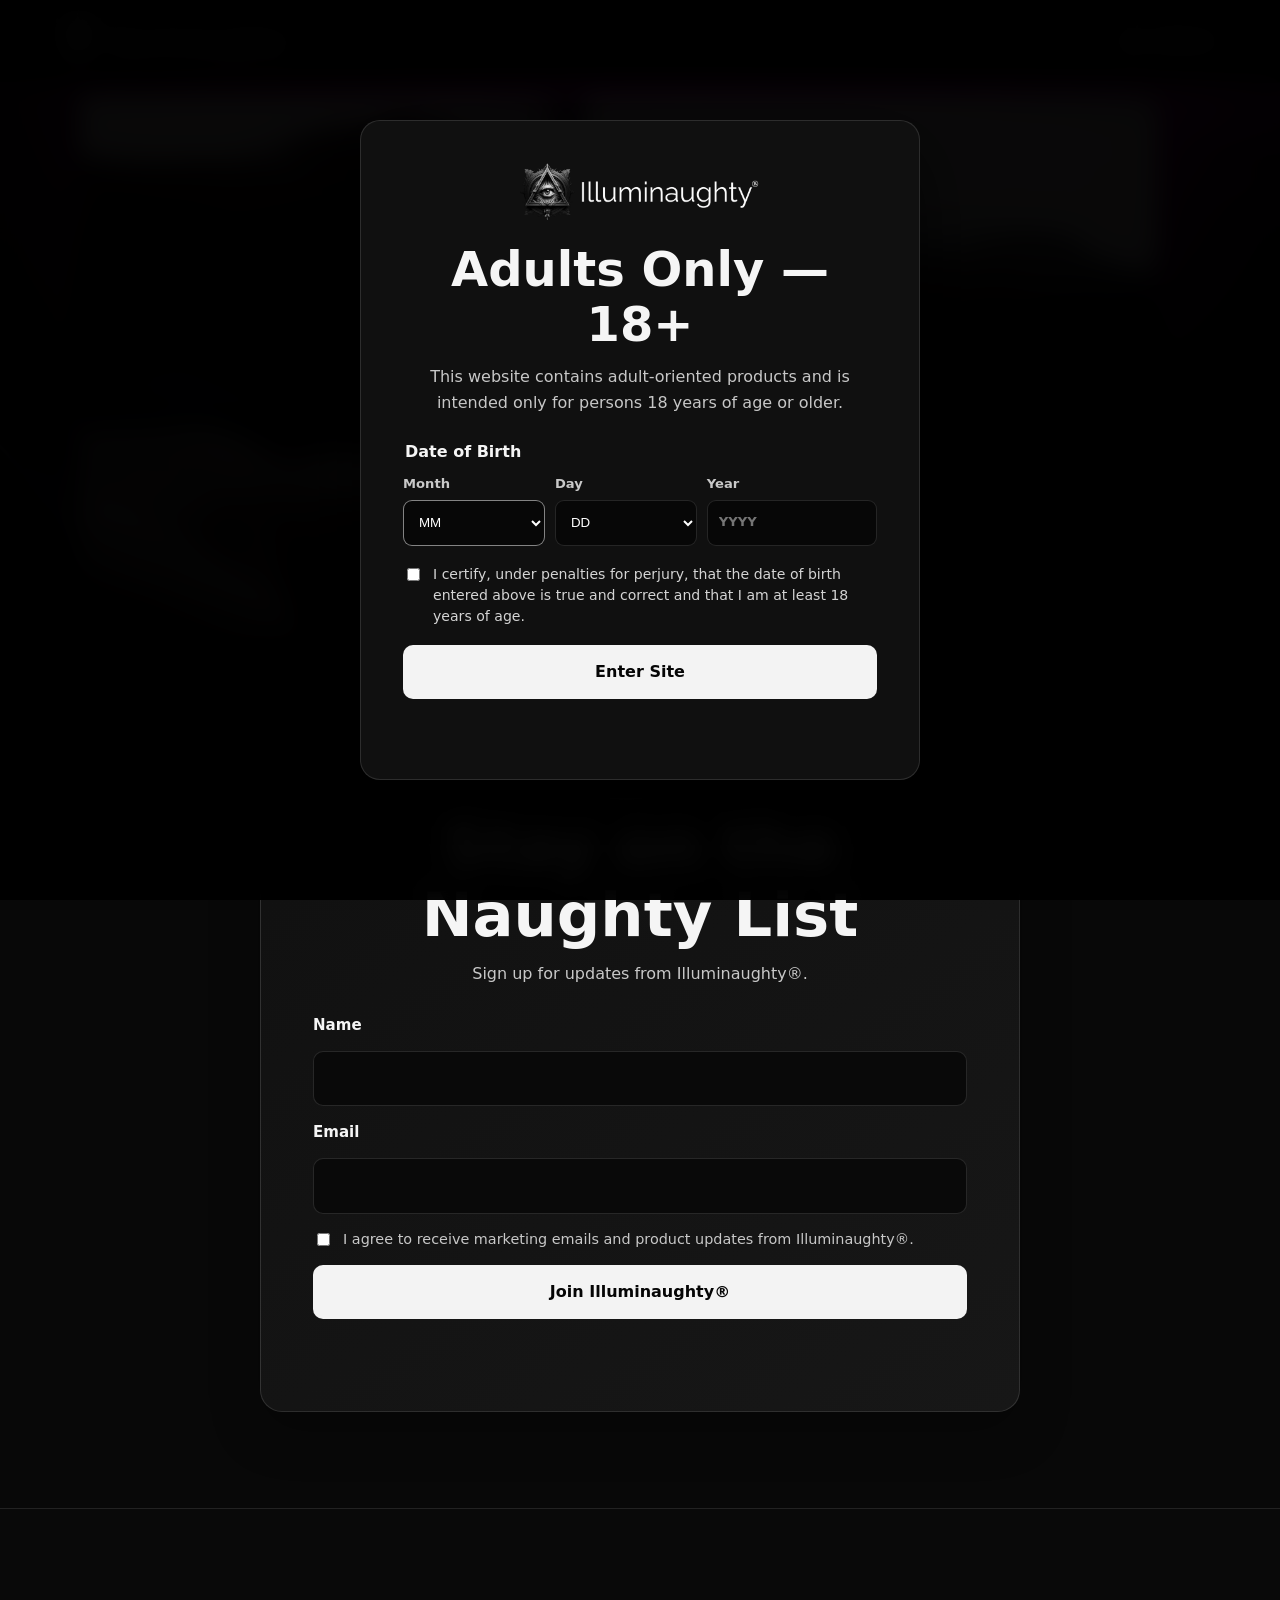
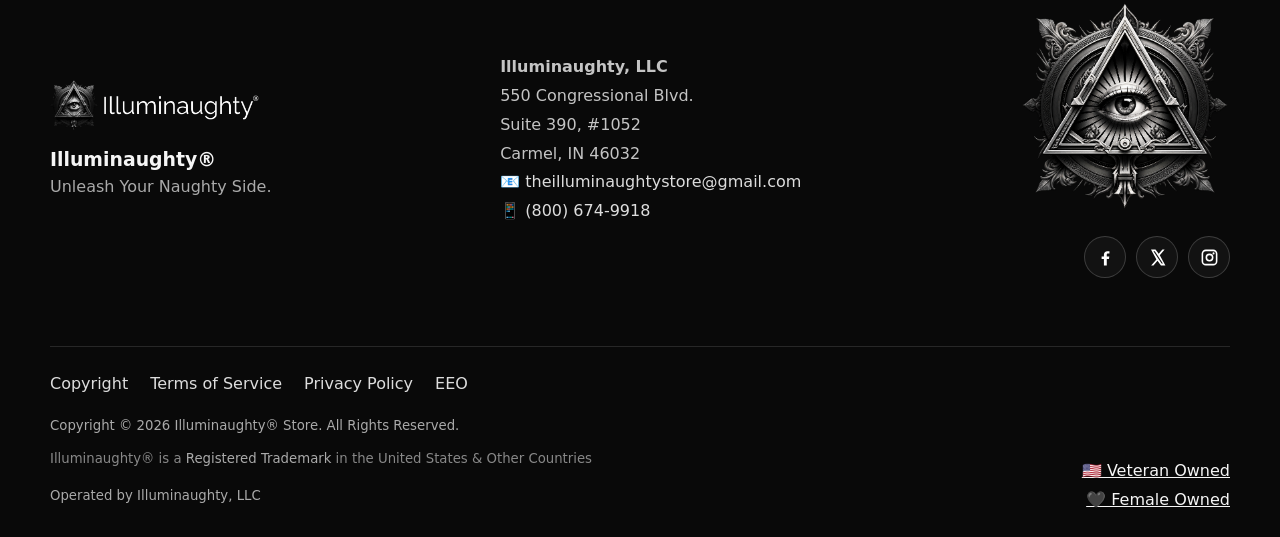
<file: index.html>
<!doctype html>
<html lang="en">
<head>
  <meta charset="utf-8">
  <meta name="viewport" content="width=device-width, initial-scale=1">
  <title>Illuminaughty® Store</title>
  <meta name="description" content="Shop Illuminaughty® products through our Amazon affiliate storefront and sign up for Illuminaughty® updates.">
  <link rel="icon" href="/favicon.ico" sizes="any">
  <link rel="icon" type="image/png" sizes="16x16" href="/favicon-16x16.png">
  <link rel="icon" type="image/png" sizes="32x32" href="/favicon-32x32.png">
  <link rel="icon" type="image/png" sizes="48x48" href="/favicon-48x48.png">
  <link rel="icon" type="image/png" sizes="192x192" href="/favicon-192x192.png">
  <link rel="apple-touch-icon" sizes="180x180" href="/apple-touch-icon.png">
  <link rel="manifest" href="/site.webmanifest">
  <link rel="stylesheet" href="/assets/css/site.css">
</head>
<body data-email-subject="RE: Illuminaughty®">
  <div id="site-header"></div>
  <main>
    <section class="hero" aria-label="Illuminaughty Store featured banners">
      <div class="hero-viewport">
        <div class="hero-track">
          <a class="hero-slide" href="/estore/"><img src="/IlluminaughtyBanner01.png" alt="Shop the Illuminaughty Store"></a>
          <a class="hero-slide" href="/estore/"><img src="/IlluminaughtyForHer02.webp" alt="Illuminaughty for Her"></a>
          <a class="hero-slide" href="/estore/"><img src="/IlluminaughtyforCouples03.webp" alt="Illuminaughty for Couples"></a>
          <a class="hero-slide" href="/estore/"><img src="/IlluminaughtyforHim04.webp" alt="Illuminaughty for Him"></a>
        </div>
      </div>
      <button class="hero-control prev" type="button" aria-label="Previous banner">‹</button>
      <button class="hero-control next" type="button" aria-label="Next banner">›</button>
      <div class="hero-dots" aria-label="Hero banner navigation">
        <button class="hero-dot" type="button" aria-label="Banner 1" aria-current="true"></button>
        <button class="hero-dot" type="button" aria-label="Banner 2" aria-current="false"></button>
        <button class="hero-dot" type="button" aria-label="Banner 3" aria-current="false"></button>
        <button class="hero-dot" type="button" aria-label="Banner 4" aria-current="false"></button>
      </div>
    </section>

    <section class="signup-section">
      <div class="shell-width">
        <div class="signup-card">
          <div class="eyebrow">Illuminaughty®</div>
          <h1>Stay on the Naughty List</h1>
          <p>Sign up for updates from Illuminaughty®.</p>
          <form id="signup-form" class="signup-form">
            <label class="field-label" for="signup-name">Name</label>
            <input id="signup-name" name="name" type="text" autocomplete="name" maxlength="150" required>
            <label class="field-label" for="signup-email">Email</label>
            <input id="signup-email" name="email" type="email" autocomplete="email" required>
            <label class="consent-row">
              <input type="checkbox" name="marketing_consent" required>
              <span>I agree to receive marketing emails and product updates from Illuminaughty®.</span>
            </label>
            <button class="button-primary" type="submit">Join Illuminaughty®</button>
            <div id="signup-message" class="form-message" role="status" aria-live="polite"></div>
          </form>
        </div>
      </div>
    </section>
  </main>
  <div id="site-footer"></div>
  <script src="/assets/js/site.js" defer></script>
  <script src="/assets/js/home.js" defer></script>
</body>
</html>
</file>
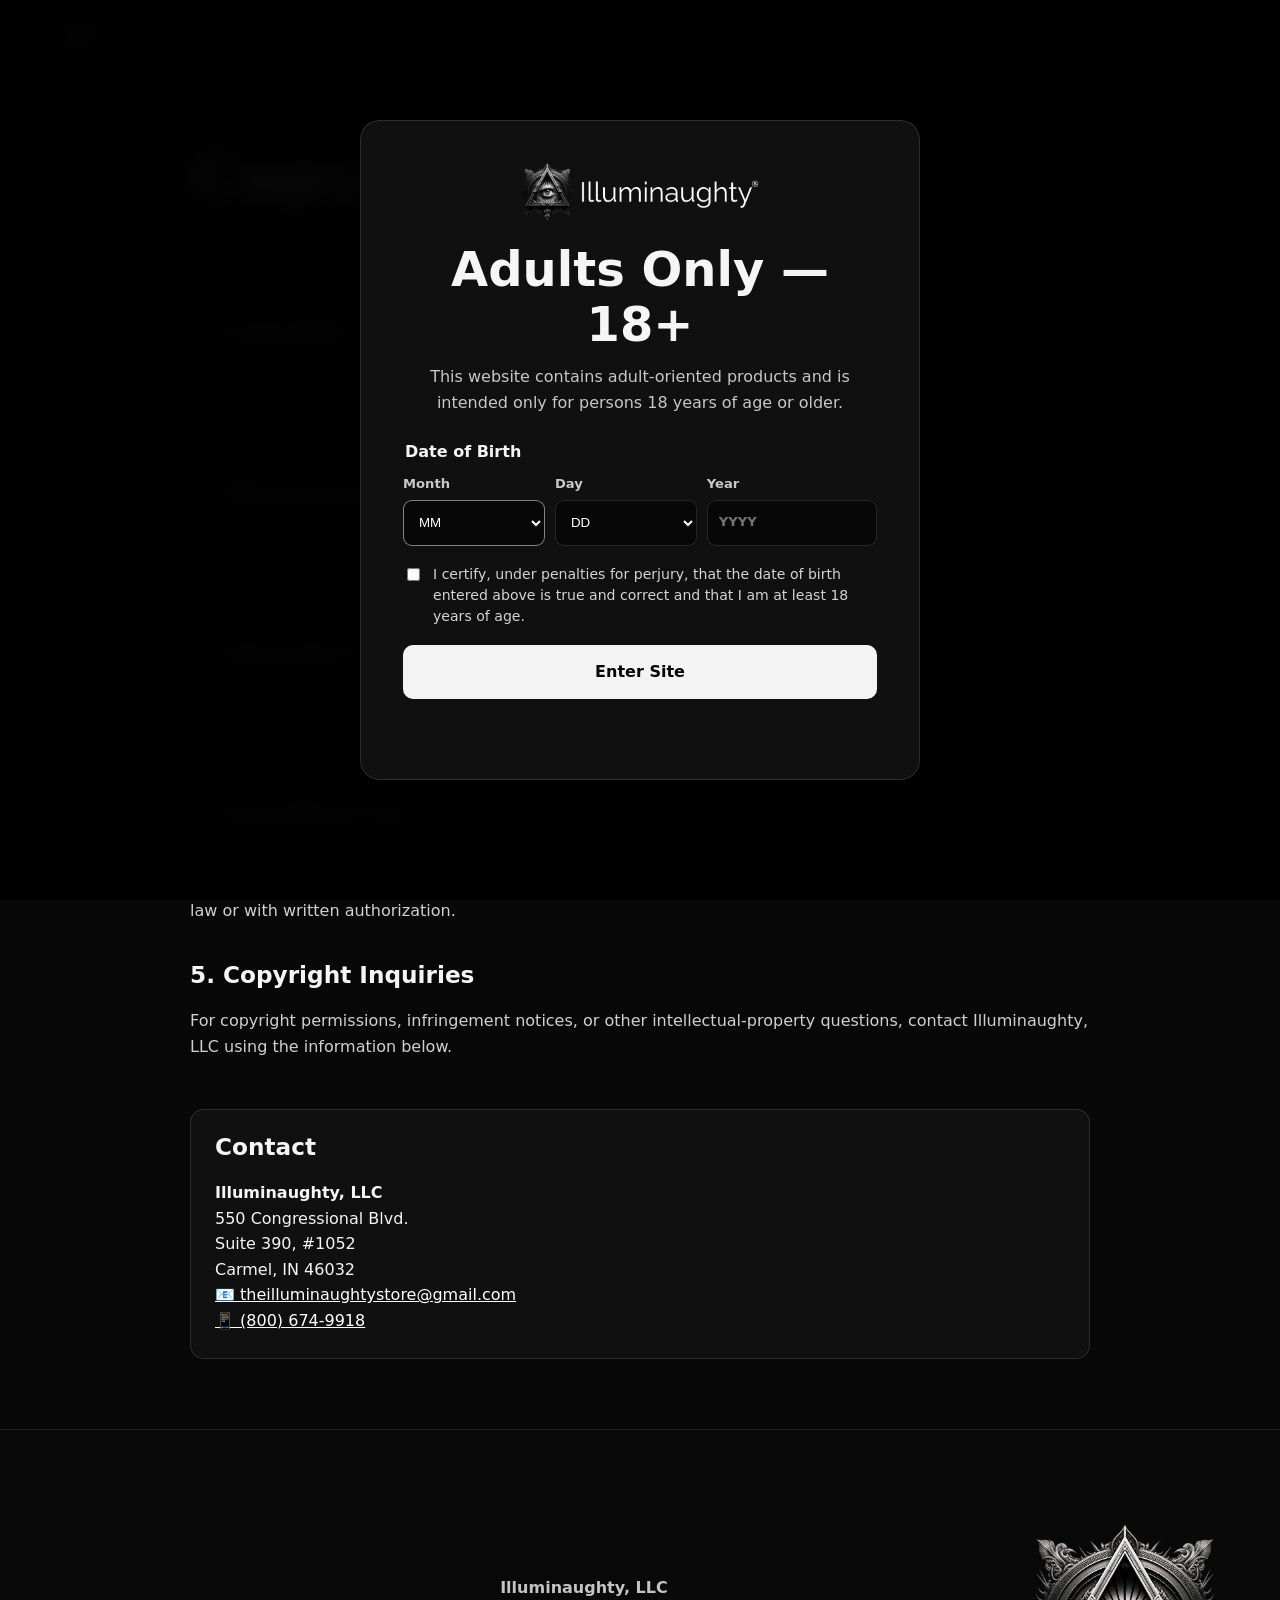
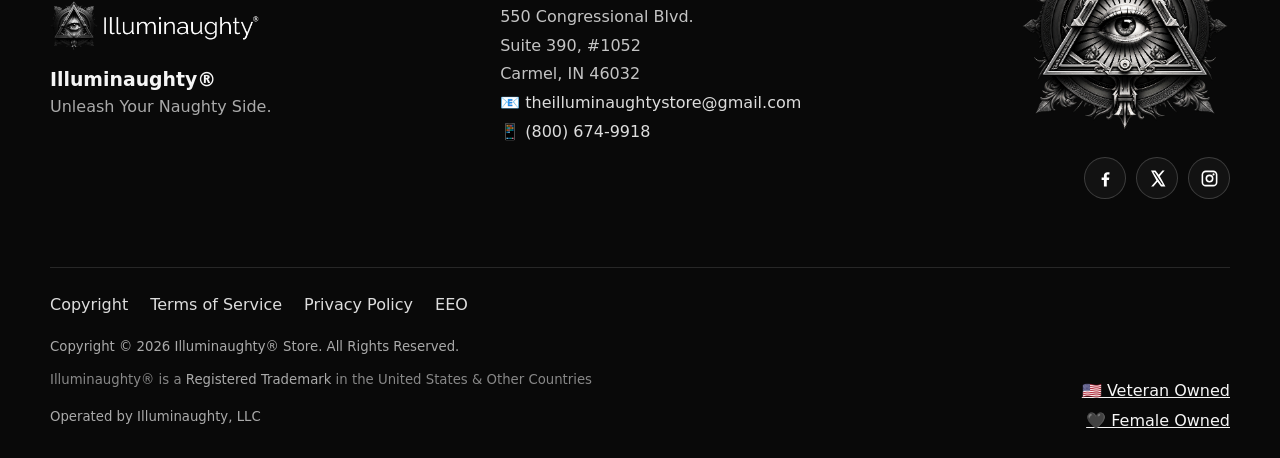
<file: copyright/index.html>
<!doctype html>
<html lang="en">
<head>
  <meta charset="utf-8"><meta name="viewport" content="width=device-width, initial-scale=1">
  <title>Copyright | Illuminaughty® Store</title>
  <link rel="icon" href="/IlluminaughtyLogo.webp"><link rel="stylesheet" href="/assets/css/site.css">
</head>
<body data-email-subject="RE: Copyright">
  <div id="site-header"></div>
  <main class="legal-page">
    <article class="legal-card shell-width">
      <h1>Copyright</h1>
      <div class="legal-meta"><span><strong>Effective Date:</strong> 1 January 2024</span><span><strong>Last Updated:</strong> 7 October 2026</span></div>

      <h2>1. Copyright Notice</h2>
      <p>Unless otherwise identified, the design, layout, original text, graphics, branding, compilations, and other original material appearing on this website are the exclusive intellectual property of Illuminaughty, LLC and are protected by applicable copyright, trademark, and intellectual-property laws.</p>

      <h2>2. Illuminaughty® Trademark</h2>
      <p>Illuminaughty® is a <a href="https://tsdr.uspto.gov/documentviewer?caseId=sn98612480&amp;docId=ORC20250522023535#docIndex=0&amp;page=1" target="_blank" rel="noopener noreferrer">Registered Trademark</a> in the United States &amp; Other Countries. Nothing on this website grants any license or right to use the Illuminaughty® name, logo, marks, trade dress, or other brand identifiers without prior written authorization from Illuminaughty, LLC.</p>

      <h2>3. Third-Party Materials</h2>
      <p>Product names, product images, trademarks, marketplace content, and other materials belonging to Amazon or other third-parties remain the exclusive intellectual property of their respective owners. Their appearance on this site does not transfer ownership to Illuminaughty, LLC.</p>

      <h2>4. Permitted Use</h2>
      <p>You may view this website for personal, lawful, noncommercial use. You may not reproduce, republish, scrape, distribute, sell, modify, frame, mirror, or commercially exploit protected site material except as permitted by law or with written authorization.</p>

      <h2>5. Copyright Inquiries</h2>
      <p>For copyright permissions, infringement notices, or other intellectual-property questions, contact Illuminaughty, LLC using the information below.</p>

      <section class="legal-contact" aria-label="Copyright contact">
        <h2>Contact</h2>
        <strong>Illuminaughty, LLC</strong><br>
        550 Congressional Blvd.<br>
        Suite 390, #1052<br>
        Carmel, IN 46032<br>
        <a class="legal-email" data-subject="RE: Copyright" href="mailto:theilluminaughtystore@gmail.com">📧 theilluminaughtystore@gmail.com</a><br>
        <a href="tel:+18006749918">📱 (800) 674-9918</a>
      </section>
    </article>
  </main>
  <div id="site-footer"></div><script src="/assets/js/site.js" defer></script>
</body>
</html>
</file>
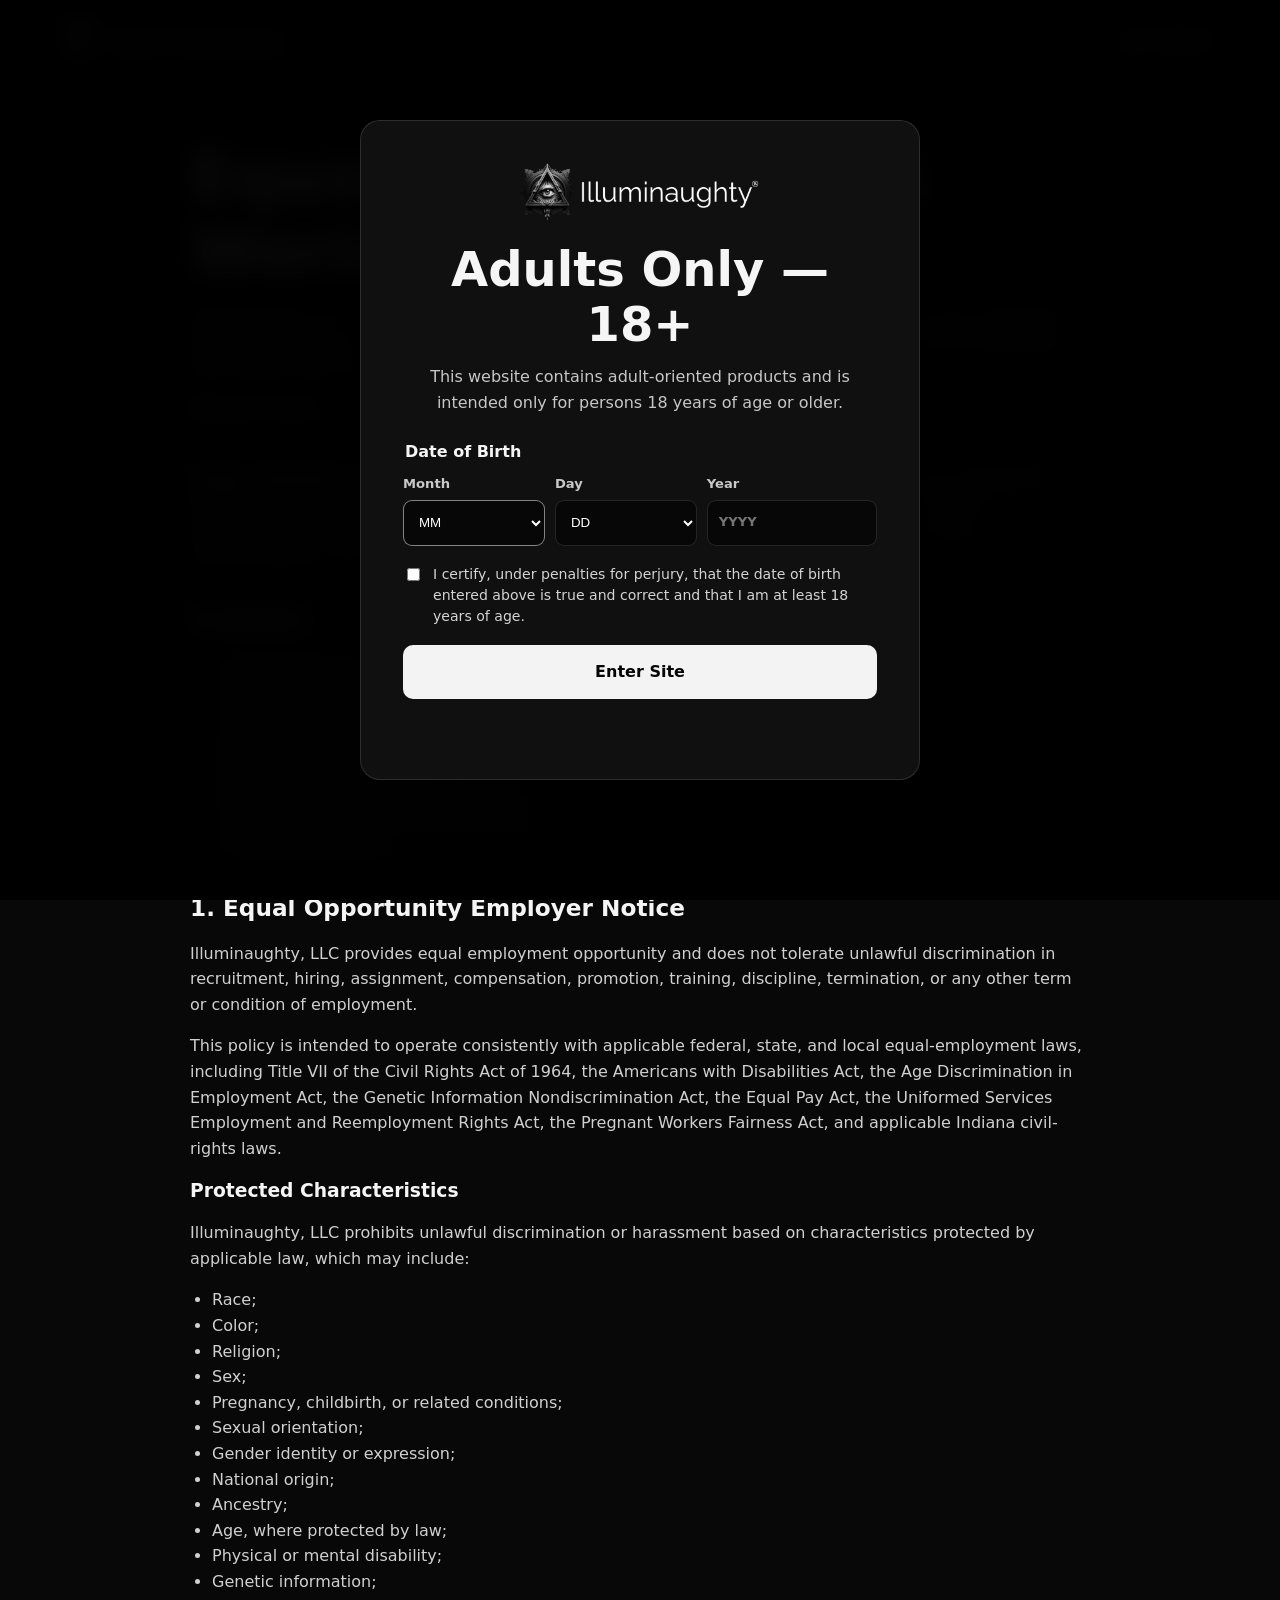
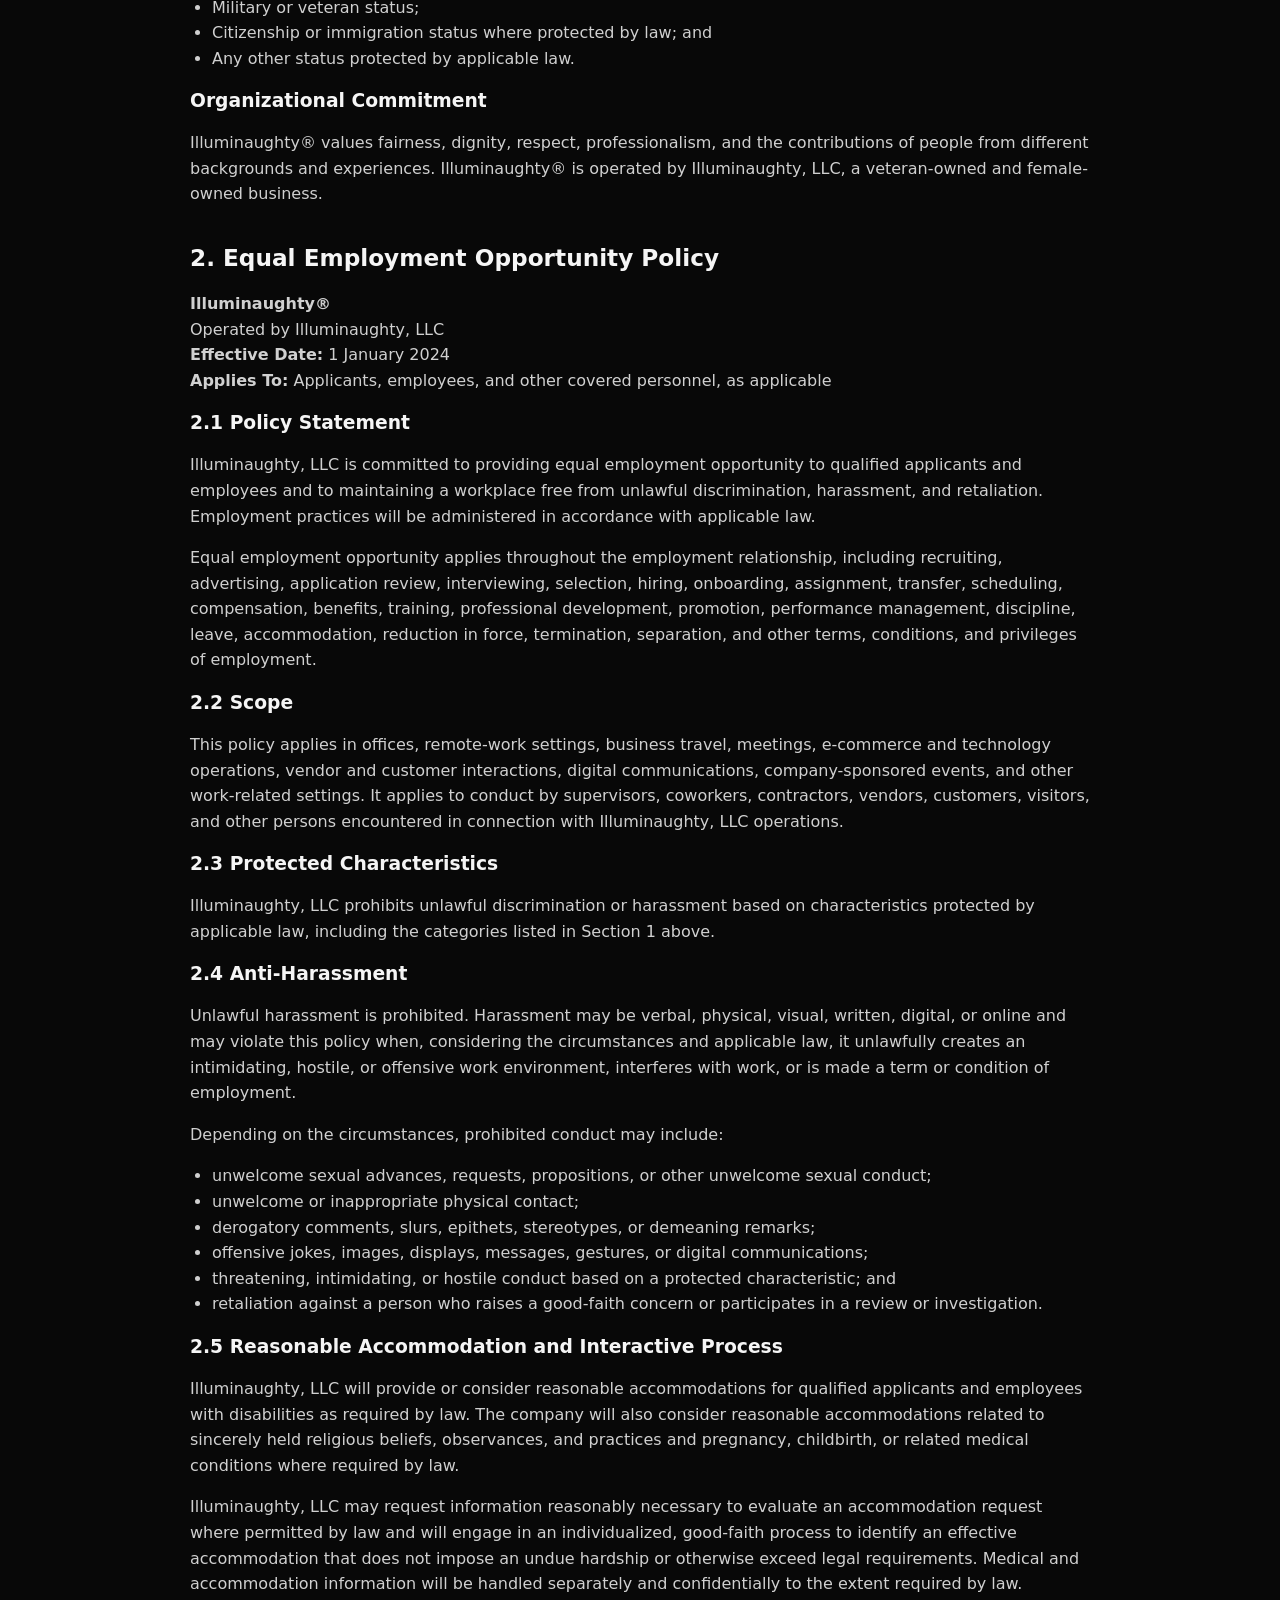
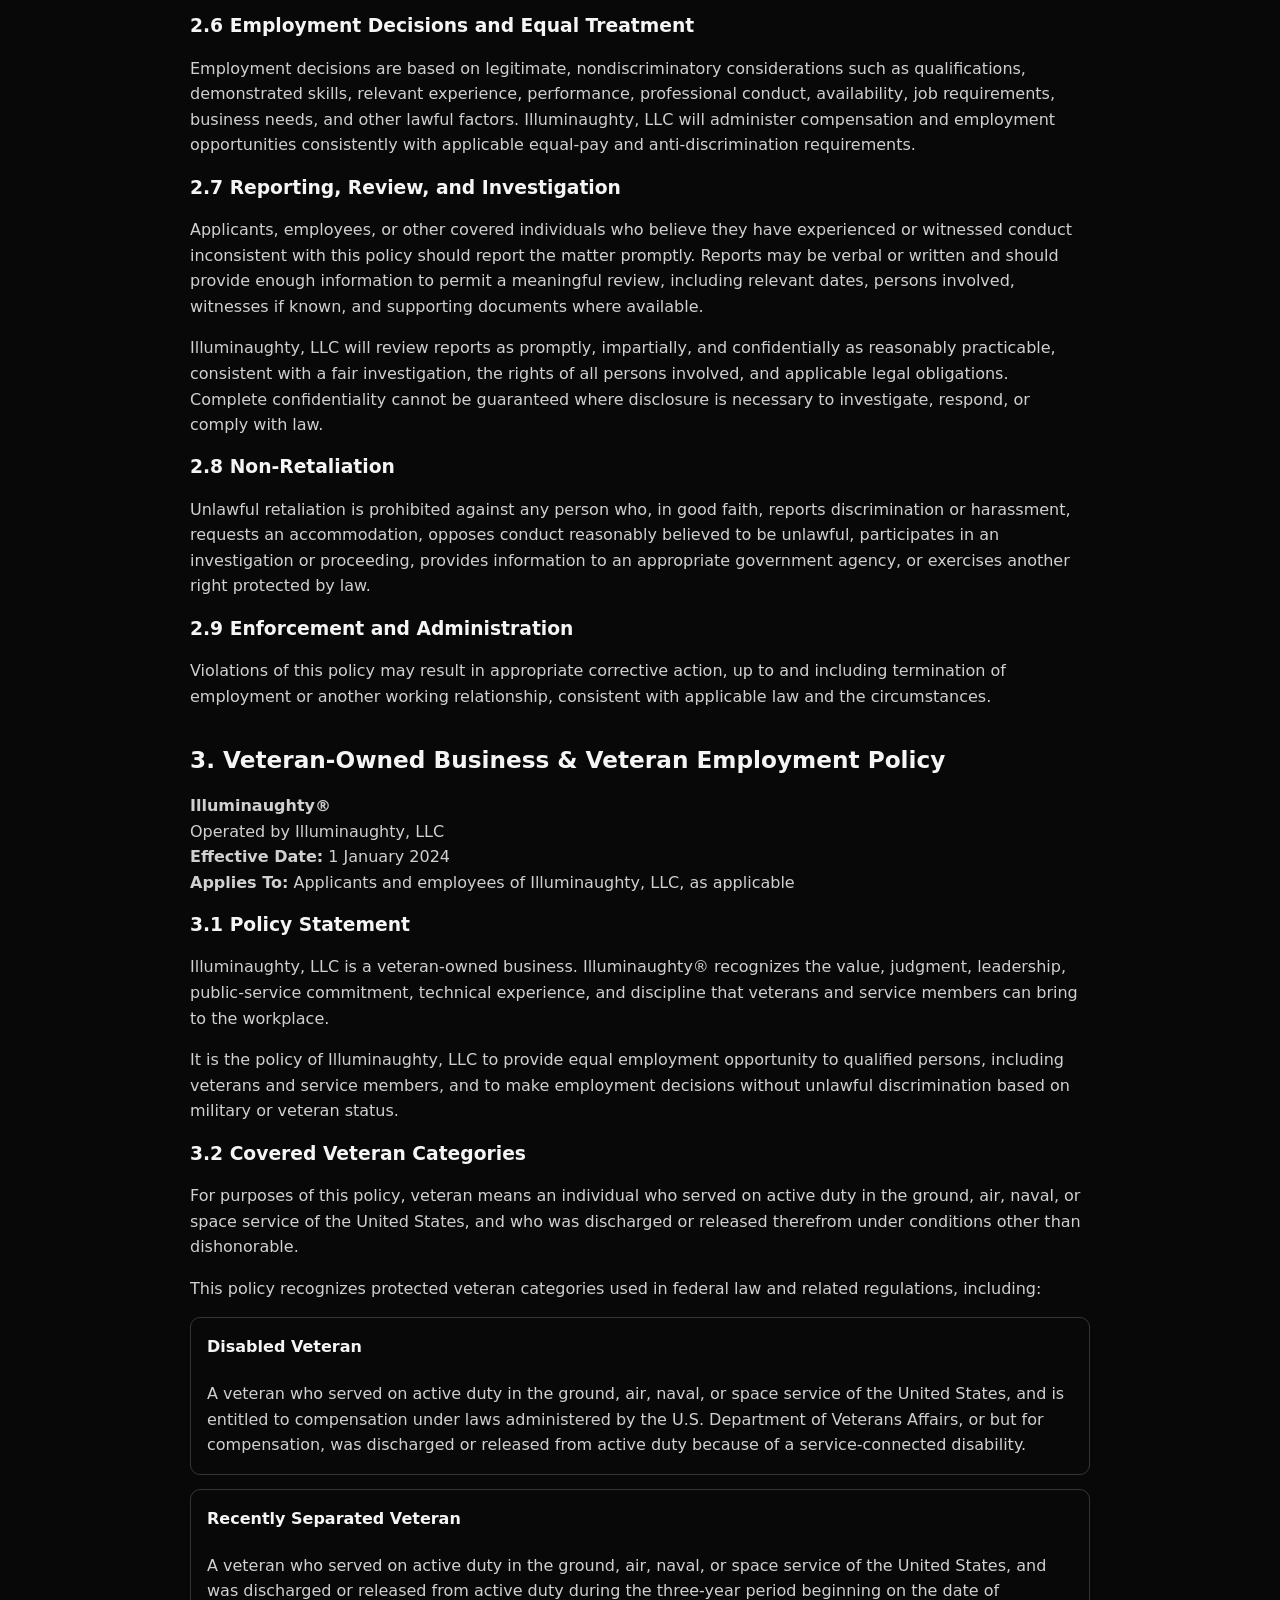
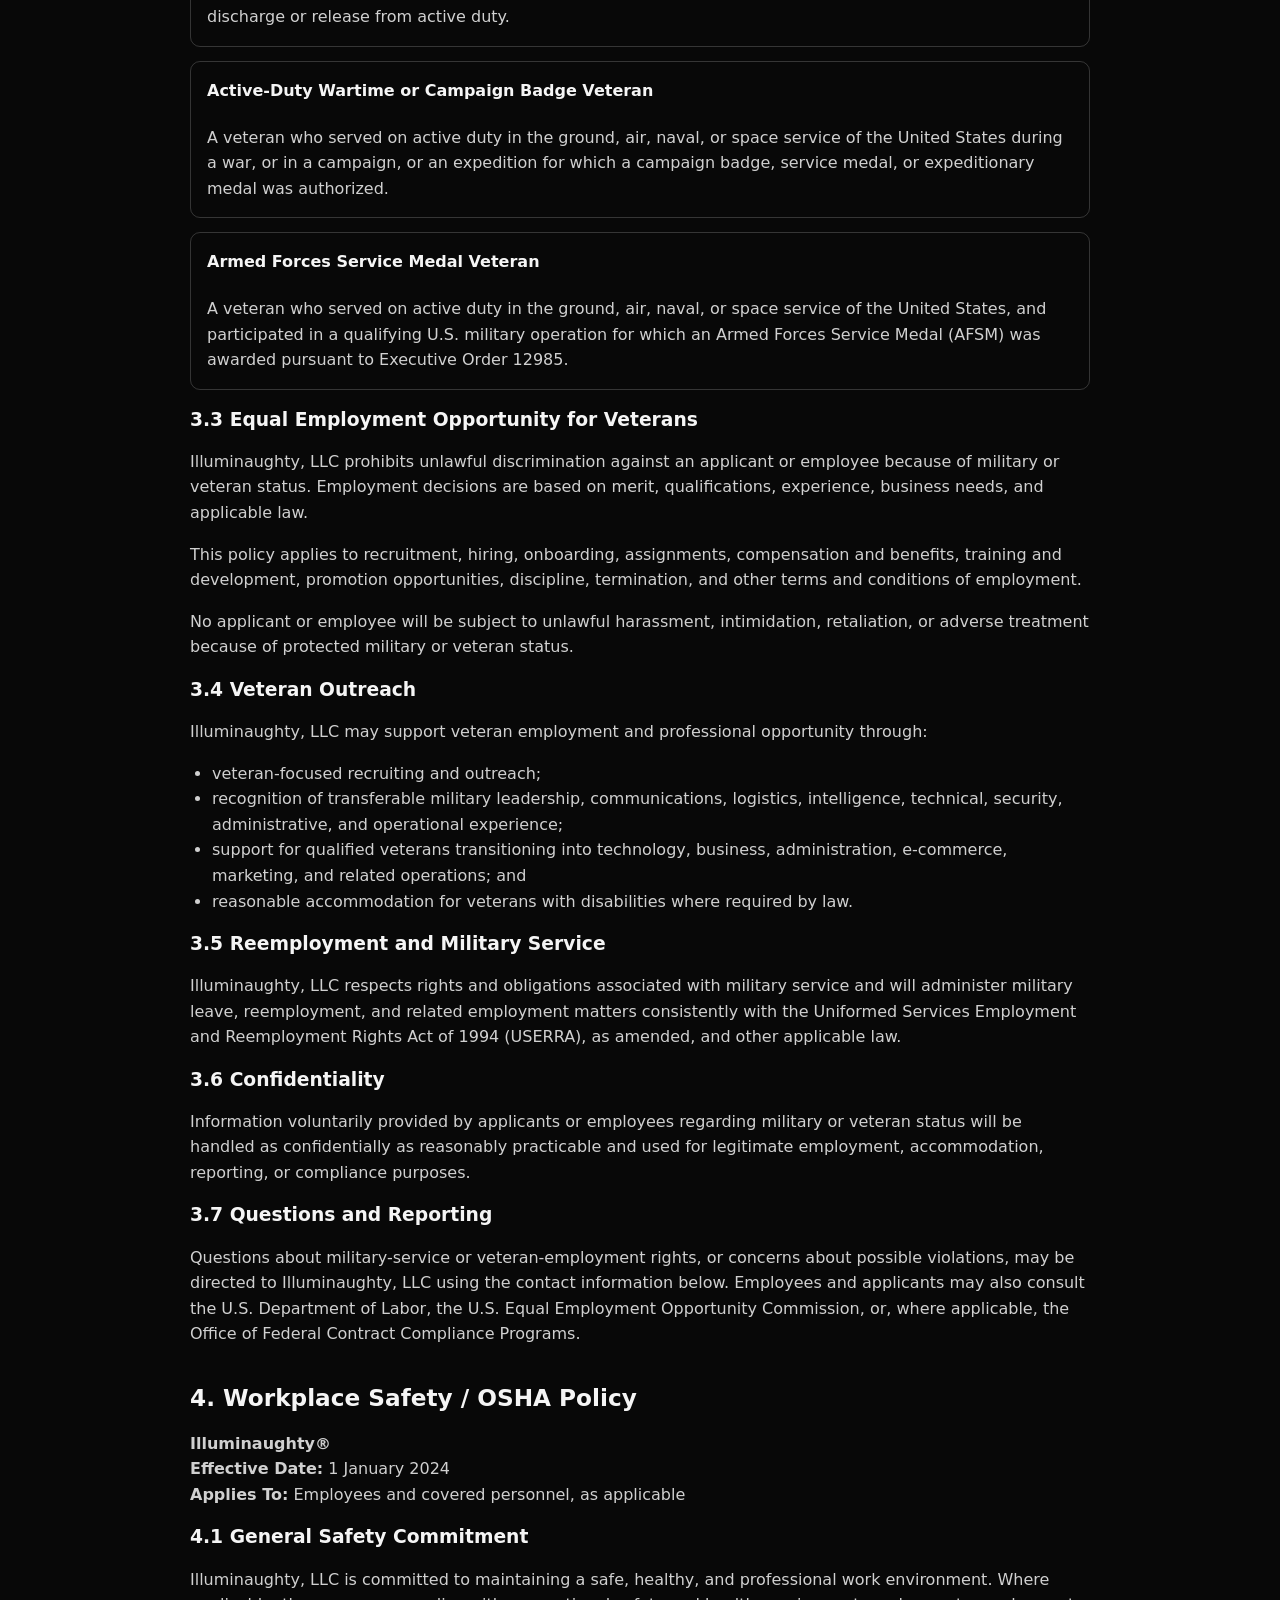
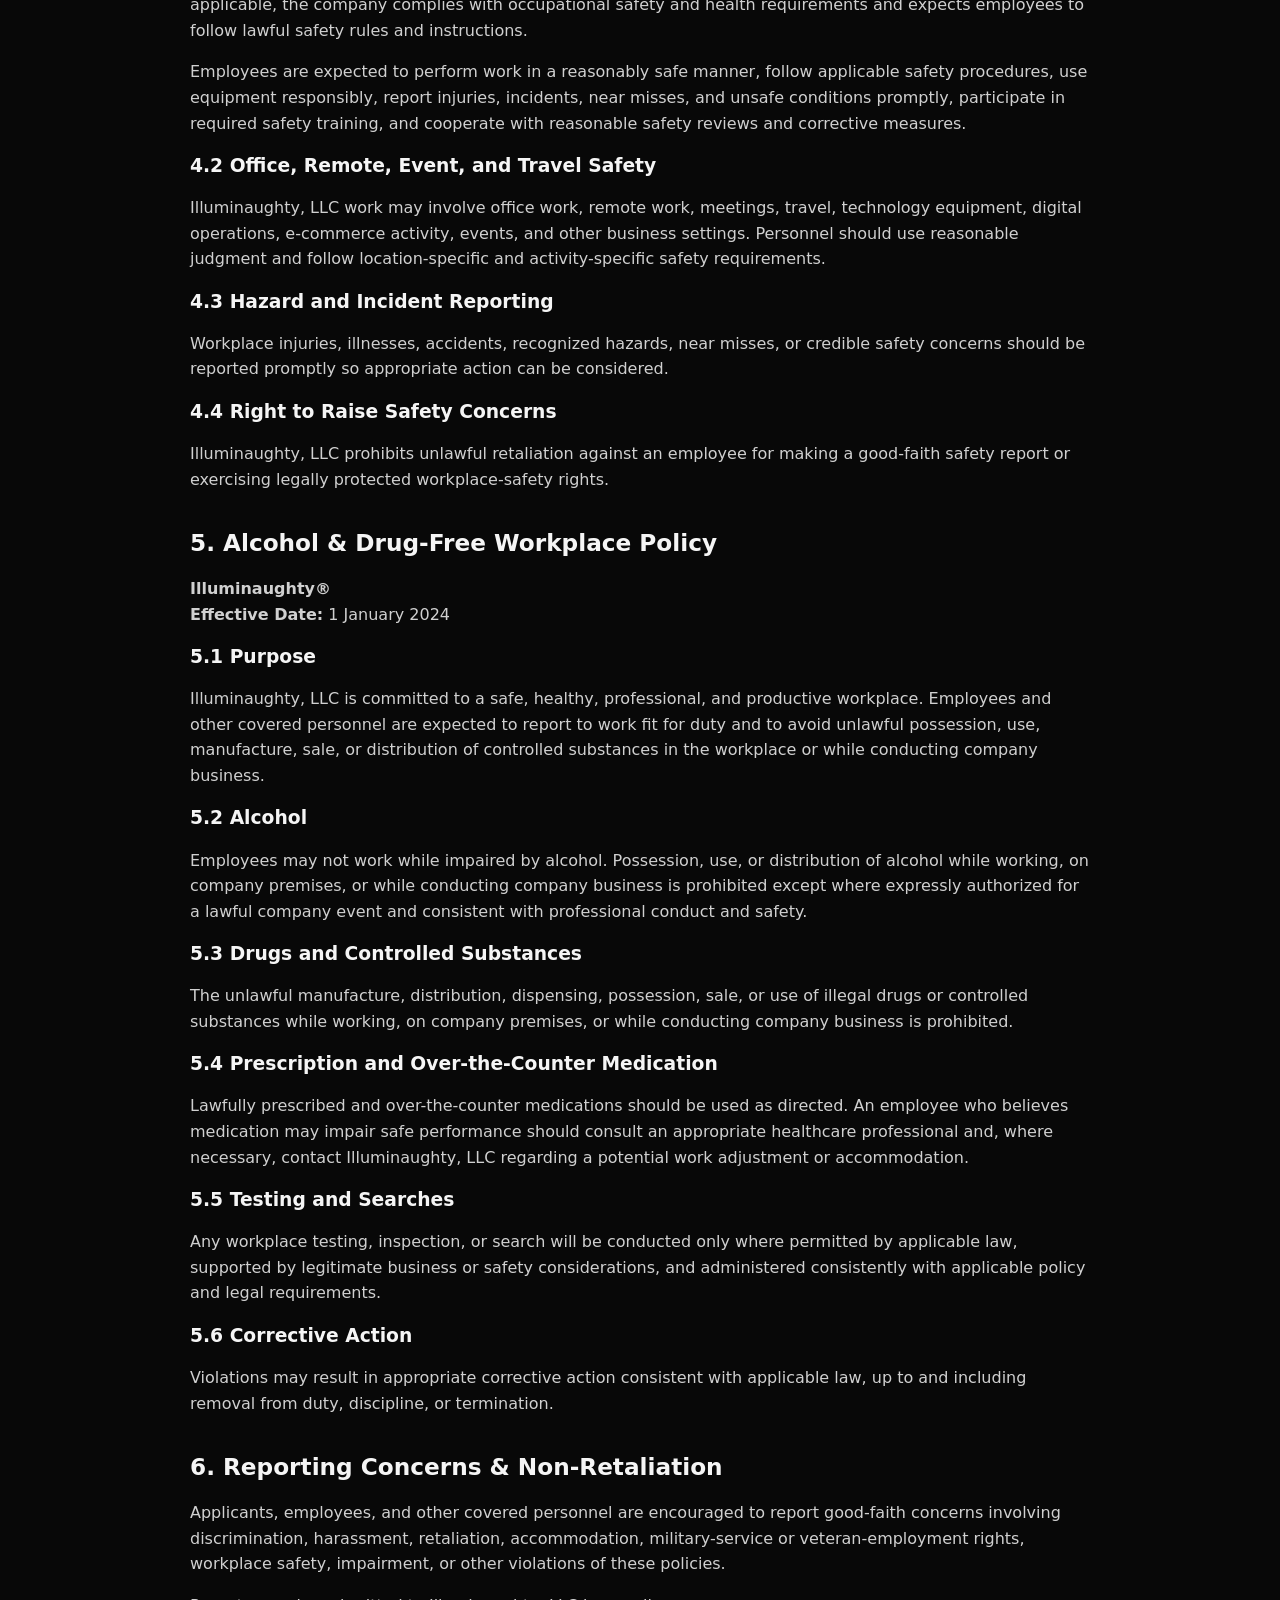
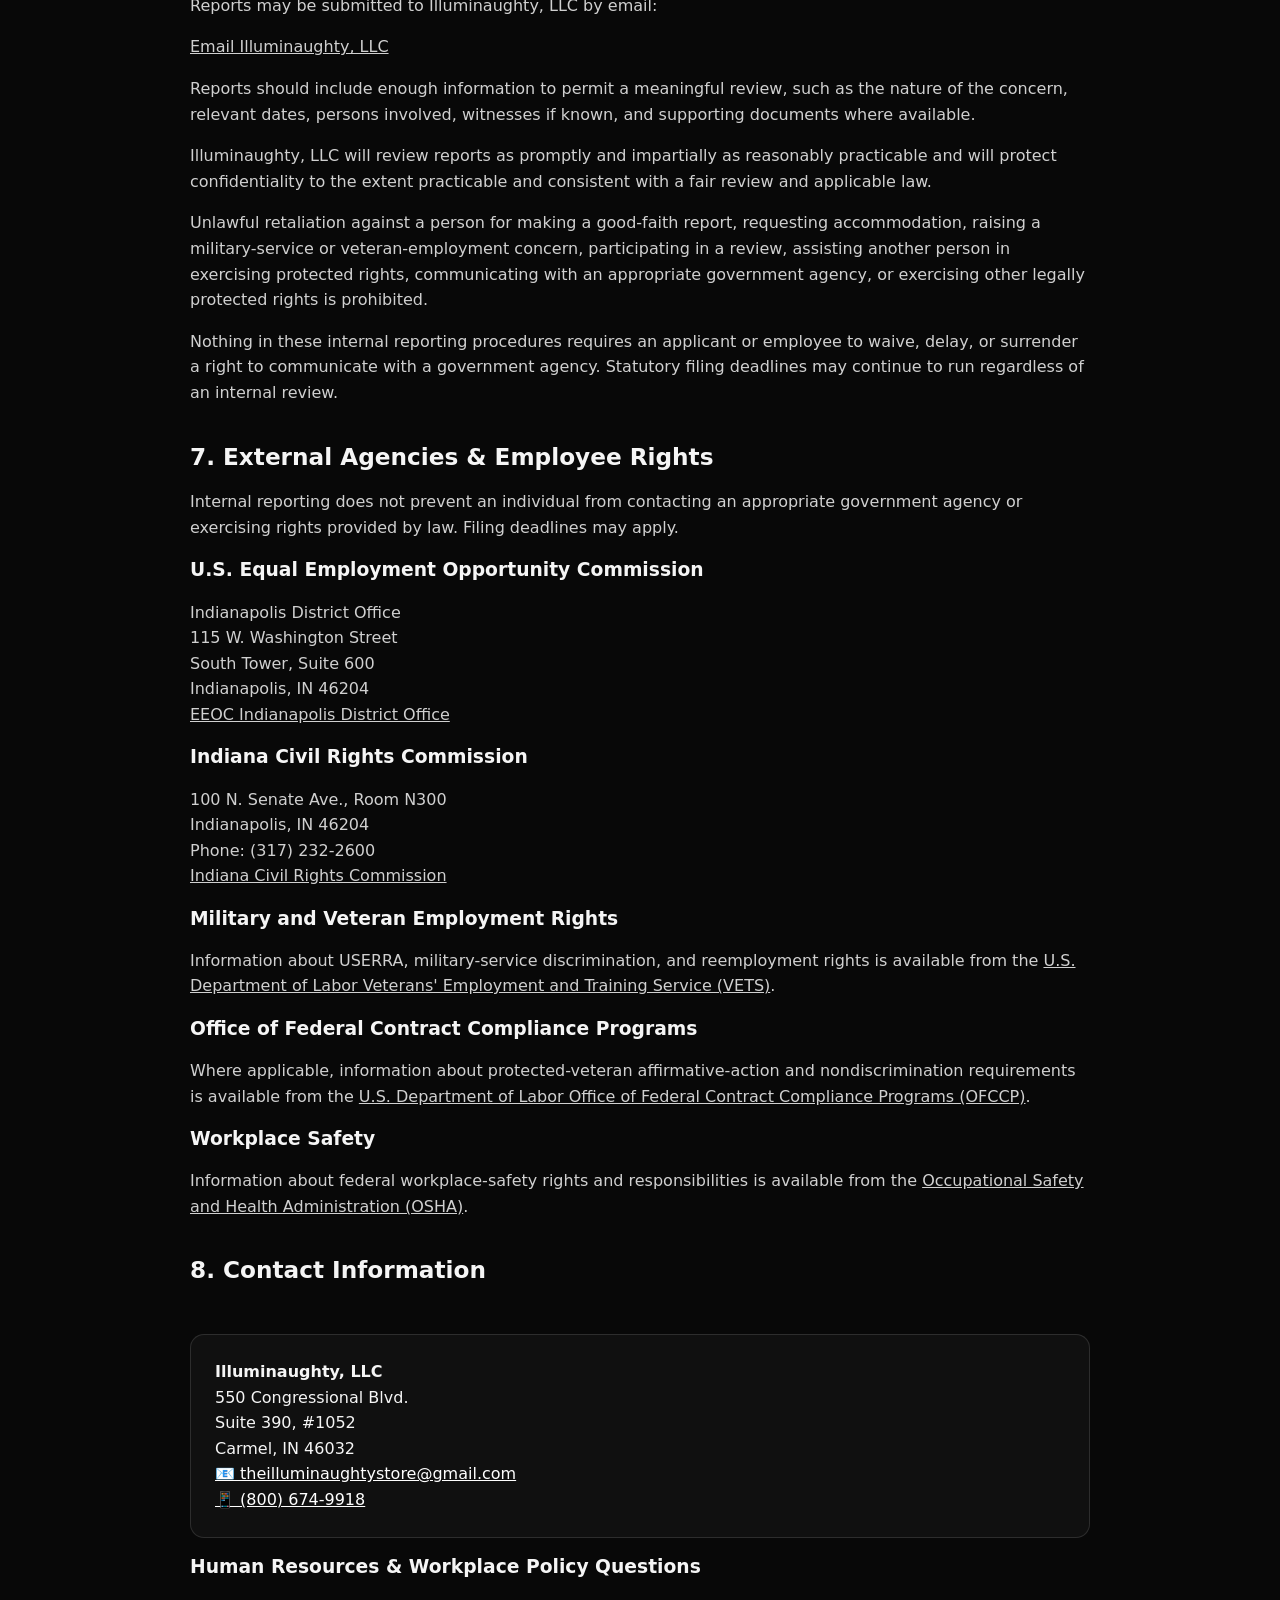
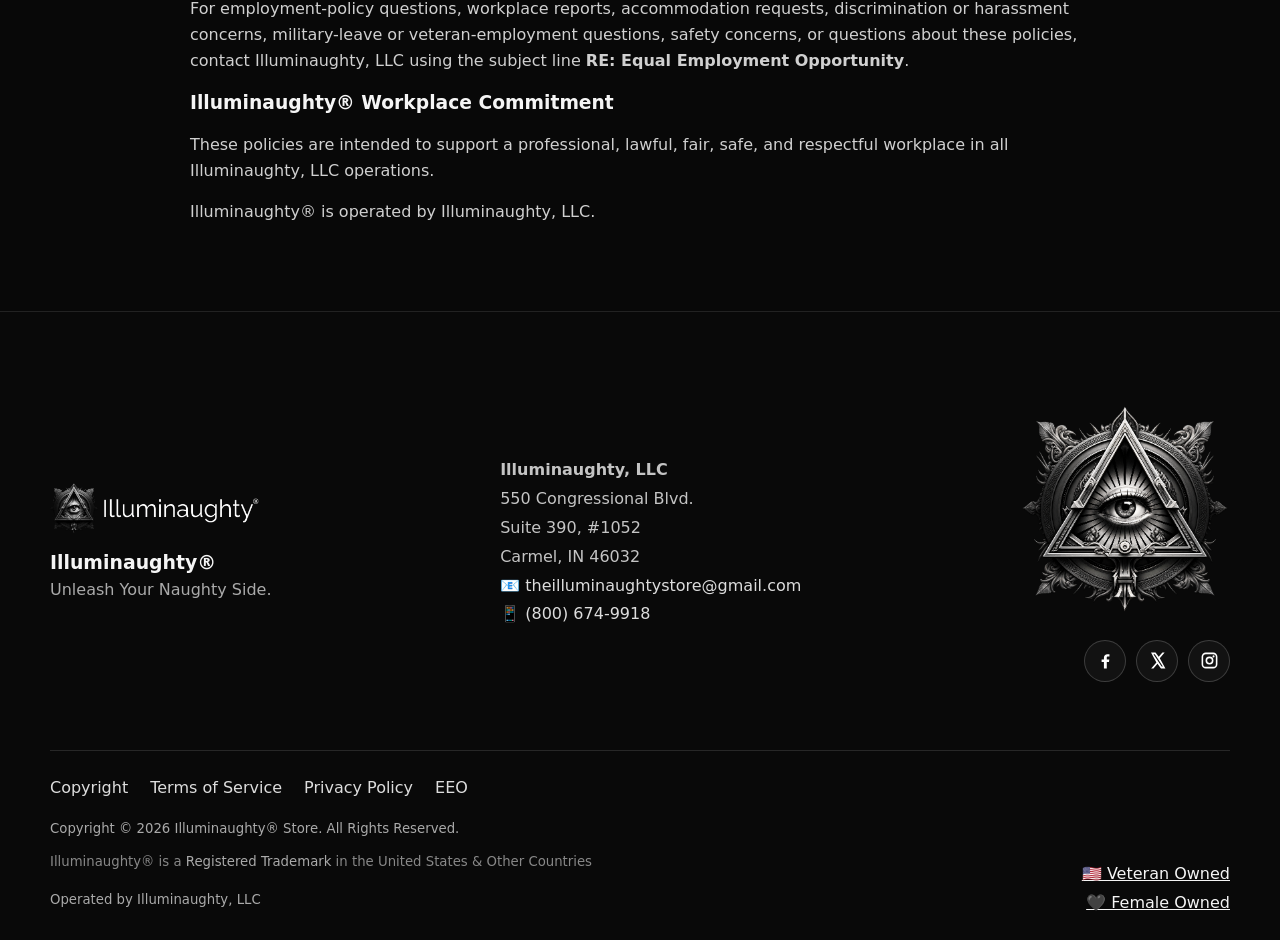
<file: eeo/index.html>
<!doctype html>
<html lang="en">
<head>
  <meta charset="utf-8"><meta name="viewport" content="width=device-width, initial-scale=1">
  <title>Equal Opportunity &amp; Workplace Policies | Illuminaughty® Store</title>
  <meta name="description" content="Equal opportunity, protected characteristics, veteran employment, workplace safety, non-retaliation, and related workplace policies of Illuminaughty, LLC.">
  <link rel="icon" href="/IlluminaughtyLogo.webp"><link rel="stylesheet" href="/assets/css/site.css">
</head>
<body data-email-subject="RE: Equal Employment Opportunity">
  <div id="site-header"></div>
  <main class="legal-page">
    <article class="legal-card shell-width">

      <h1>Equal Opportunity &amp; Workplace Policies</h1>
      <p>Illuminaughty, LLC is committed to equal employment opportunity, lawful employment practices, a safe and respectful workplace, and professional treatment of applicants, employees, contractors, vendors, and others who interact with the company.</p>
      <div class="legal-meta"><span><strong>Effective Date:</strong> 1 January 2024</span><span><strong>Last Updated:</strong> 7 October 2026</span></div>

      <p><strong>EQUAL OPPORTUNITY EMPLOYER.</strong> Employment decisions at Illuminaughty, LLC are based on legitimate qualifications, experience, performance, business needs, and other lawful considerations. Unlawful discrimination, harassment, and retaliation are prohibited. Illuminaughty, LLC also respects lawful accommodation, military-leave, and reemployment rights.</p>

      <h2>Contents</h2>
      <ol>
        <li><a href="#equal-opportunity-notice">Equal Opportunity Employer Notice</a></li>
        <li><a href="#eeo-policy">Equal Employment Opportunity Policy</a></li>
        <li><a href="#veteran-policy">Veteran-Owned Business &amp; Veteran Employment Policy</a></li>
        <li><a href="#safety-policy">Workplace Safety / OSHA Policy</a></li>
        <li><a href="#drug-free-policy">Alcohol &amp; Drug-Free Workplace Policy</a></li>
        <li><a href="#reporting">Reporting Concerns &amp; Non-Retaliation</a></li>
        <li><a href="#external-agencies">External Agencies &amp; Employee Rights</a></li>
        <li><a href="#contact">Contact Information</a></li>
      </ol>

      <h2 id="equal-opportunity-notice">1. Equal Opportunity Employer Notice</h2>
      <p>Illuminaughty, LLC provides equal employment opportunity and does not tolerate unlawful discrimination in recruitment, hiring, assignment, compensation, promotion, training, discipline, termination, or any other term or condition of employment.</p>
      <p>This policy is intended to operate consistently with applicable federal, state, and local equal-employment laws, including Title VII of the Civil Rights Act of 1964, the Americans with Disabilities Act, the Age Discrimination in Employment Act, the Genetic Information Nondiscrimination Act, the Equal Pay Act, the Uniformed Services Employment and Reemployment Rights Act, the Pregnant Workers Fairness Act, and applicable Indiana civil-rights laws.</p>

      <h3>Protected Characteristics</h3>
      <p>Illuminaughty, LLC prohibits unlawful discrimination or harassment based on characteristics protected by applicable law, which may include:</p>
      <ul>
        <li>Race;</li>
        <li>Color;</li>
        <li>Religion;</li>
        <li>Sex;</li>
        <li>Pregnancy, childbirth, or related conditions;</li>
        <li>Sexual orientation;</li>
        <li>Gender identity or expression;</li>
        <li>National origin;</li>
        <li>Ancestry;</li>
        <li>Age, where protected by law;</li>
        <li>Physical or mental disability;</li>
        <li>Genetic information;</li>
        <li>Military or veteran status;</li>
        <li>Citizenship or immigration status where protected by law; and</li>
        <li>Any other status protected by applicable law.</li>
      </ul>

      <h3>Organizational Commitment</h3>
      <p>Illuminaughty® values fairness, dignity, respect, professionalism, and the contributions of people from different backgrounds and experiences. Illuminaughty® is operated by Illuminaughty, LLC, a veteran-owned and female-owned business.</p>

      <h2 id="eeo-policy">2. Equal Employment Opportunity Policy</h2>
      <p><strong>Illuminaughty®</strong><br>
      Operated by Illuminaughty, LLC<br>
      <strong>Effective Date:</strong> 1 January 2024<br>
      <strong>Applies To:</strong> Applicants, employees, and other covered personnel, as applicable</p>

      <h3>2.1 Policy Statement</h3>
      <p>Illuminaughty, LLC is committed to providing equal employment opportunity to qualified applicants and employees and to maintaining a workplace free from unlawful discrimination, harassment, and retaliation. Employment practices will be administered in accordance with applicable law.</p>
      <p>Equal employment opportunity applies throughout the employment relationship, including recruiting, advertising, application review, interviewing, selection, hiring, onboarding, assignment, transfer, scheduling, compensation, benefits, training, professional development, promotion, performance management, discipline, leave, accommodation, reduction in force, termination, separation, and other terms, conditions, and privileges of employment.</p>

      <h3>2.2 Scope</h3>
      <p>This policy applies in offices, remote-work settings, business travel, meetings, e-commerce and technology operations, vendor and customer interactions, digital communications, company-sponsored events, and other work-related settings. It applies to conduct by supervisors, coworkers, contractors, vendors, customers, visitors, and other persons encountered in connection with Illuminaughty, LLC operations.</p>

      <h3>2.3 Protected Characteristics</h3>
      <p>Illuminaughty, LLC prohibits unlawful discrimination or harassment based on characteristics protected by applicable law, including the categories listed in Section 1 above.</p>

      <h3>2.4 Anti-Harassment</h3>
      <p>Unlawful harassment is prohibited. Harassment may be verbal, physical, visual, written, digital, or online and may violate this policy when, considering the circumstances and applicable law, it unlawfully creates an intimidating, hostile, or offensive work environment, interferes with work, or is made a term or condition of employment.</p>
      <p>Depending on the circumstances, prohibited conduct may include:</p>
      <ul>
        <li>unwelcome sexual advances, requests, propositions, or other unwelcome sexual conduct;</li>
        <li>unwelcome or inappropriate physical contact;</li>
        <li>derogatory comments, slurs, epithets, stereotypes, or demeaning remarks;</li>
        <li>offensive jokes, images, displays, messages, gestures, or digital communications;</li>
        <li>threatening, intimidating, or hostile conduct based on a protected characteristic; and</li>
        <li>retaliation against a person who raises a good-faith concern or participates in a review or investigation.</li>
      </ul>

      <h3>2.5 Reasonable Accommodation and Interactive Process</h3>
      <p>Illuminaughty, LLC will provide or consider reasonable accommodations for qualified applicants and employees with disabilities as required by law. The company will also consider reasonable accommodations related to sincerely held religious beliefs, observances, and practices and pregnancy, childbirth, or related medical conditions where required by law.</p>
      <p>Illuminaughty, LLC may request information reasonably necessary to evaluate an accommodation request where permitted by law and will engage in an individualized, good-faith process to identify an effective accommodation that does not impose an undue hardship or otherwise exceed legal requirements. Medical and accommodation information will be handled separately and confidentially to the extent required by law.</p>

      <h3>2.6 Employment Decisions and Equal Treatment</h3>
      <p>Employment decisions are based on legitimate, nondiscriminatory considerations such as qualifications, demonstrated skills, relevant experience, performance, professional conduct, availability, job requirements, business needs, and other lawful factors. Illuminaughty, LLC will administer compensation and employment opportunities consistently with applicable equal-pay and anti-discrimination requirements.</p>

      <h3>2.7 Reporting, Review, and Investigation</h3>
      <p>Applicants, employees, or other covered individuals who believe they have experienced or witnessed conduct inconsistent with this policy should report the matter promptly. Reports may be verbal or written and should provide enough information to permit a meaningful review, including relevant dates, persons involved, witnesses if known, and supporting documents where available.</p>
      <p>Illuminaughty, LLC will review reports as promptly, impartially, and confidentially as reasonably practicable, consistent with a fair investigation, the rights of all persons involved, and applicable legal obligations. Complete confidentiality cannot be guaranteed where disclosure is necessary to investigate, respond, or comply with law.</p>

      <h3>2.8 Non-Retaliation</h3>
      <p>Unlawful retaliation is prohibited against any person who, in good faith, reports discrimination or harassment, requests an accommodation, opposes conduct reasonably believed to be unlawful, participates in an investigation or proceeding, provides information to an appropriate government agency, or exercises another right protected by law.</p>

      <h3>2.9 Enforcement and Administration</h3>
      <p>Violations of this policy may result in appropriate corrective action, up to and including termination of employment or another working relationship, consistent with applicable law and the circumstances.</p>

      <h2 id="veteran-policy">3. Veteran-Owned Business &amp; Veteran Employment Policy</h2>
      <p><strong>Illuminaughty®</strong><br>
      Operated by Illuminaughty, LLC<br>
      <strong>Effective Date:</strong> 1 January 2024<br>
      <strong>Applies To:</strong> Applicants and employees of Illuminaughty, LLC, as applicable</p>

      <h3>3.1 Policy Statement</h3>
      <p>Illuminaughty, LLC is a veteran-owned business. Illuminaughty® recognizes the value, judgment, leadership, public-service commitment, technical experience, and discipline that veterans and service members can bring to the workplace.</p>
      <p>It is the policy of Illuminaughty, LLC to provide equal employment opportunity to qualified persons, including veterans and service members, and to make employment decisions without unlawful discrimination based on military or veteran status.</p>

      <h3>3.2 Covered Veteran Categories</h3>
      <p>For purposes of this policy, veteran means an individual who served on active duty in the ground, air, naval, or space service of the United States, and who was discharged or released therefrom under conditions other than dishonorable.</p>
      <p>This policy recognizes protected veteran categories used in federal law and related regulations, including:</p>

      <div style="border:1px solid rgba(255,255,255,.18);border-radius:10px;padding:16px;margin:14px 0;">
        <h4 style="margin-top:0;">Disabled Veteran</h4>
        <p style="margin-bottom:0;">A veteran who served on active duty in the ground, air, naval, or space service of the United States, and is entitled to compensation under laws administered by the U.S. Department of Veterans Affairs, or but for compensation, was discharged or released from active duty because of a service-connected disability.</p>
      </div>

      <div style="border:1px solid rgba(255,255,255,.18);border-radius:10px;padding:16px;margin:14px 0;">
        <h4 style="margin-top:0;">Recently Separated Veteran</h4>
        <p style="margin-bottom:0;">A veteran who served on active duty in the ground, air, naval, or space service of the United States, and was discharged or released from active duty during the three-year period beginning on the date of discharge or release from active duty.</p>
      </div>

      <div style="border:1px solid rgba(255,255,255,.18);border-radius:10px;padding:16px;margin:14px 0;">
        <h4 style="margin-top:0;">Active-Duty Wartime or Campaign Badge Veteran</h4>
        <p style="margin-bottom:0;">A veteran who served on active duty in the ground, air, naval, or space service of the United States during a war, or in a campaign, or an expedition for which a campaign badge, service medal, or expeditionary medal was authorized.</p>
      </div>

      <div style="border:1px solid rgba(255,255,255,.18);border-radius:10px;padding:16px;margin:14px 0;">
        <h4 style="margin-top:0;">Armed Forces Service Medal Veteran</h4>
        <p style="margin-bottom:0;">A veteran who served on active duty in the ground, air, naval, or space service of the United States, and participated in a qualifying U.S. military operation for which an Armed Forces Service Medal (AFSM) was awarded pursuant to Executive Order 12985.</p>
      </div>

      <h3>3.3 Equal Employment Opportunity for Veterans</h3>
      <p>Illuminaughty, LLC prohibits unlawful discrimination against an applicant or employee because of military or veteran status. Employment decisions are based on merit, qualifications, experience, business needs, and applicable law.</p>
      <p>This policy applies to recruitment, hiring, onboarding, assignments, compensation and benefits, training and development, promotion opportunities, discipline, termination, and other terms and conditions of employment.</p>
      <p>No applicant or employee will be subject to unlawful harassment, intimidation, retaliation, or adverse treatment because of protected military or veteran status.</p>

      <h3>3.4 Veteran Outreach</h3>
      <p>Illuminaughty, LLC may support veteran employment and professional opportunity through:</p>
      <ul>
        <li>veteran-focused recruiting and outreach;</li>
        <li>recognition of transferable military leadership, communications, logistics, intelligence, technical, security, administrative, and operational experience;</li>
        <li>support for qualified veterans transitioning into technology, business, administration, e-commerce, marketing, and related operations; and</li>
        <li>reasonable accommodation for veterans with disabilities where required by law.</li>
      </ul>

      <h3>3.5 Reemployment and Military Service</h3>
      <p>Illuminaughty, LLC respects rights and obligations associated with military service and will administer military leave, reemployment, and related employment matters consistently with the Uniformed Services Employment and Reemployment Rights Act of 1994 (USERRA), as amended, and other applicable law.</p>

      <h3>3.6 Confidentiality</h3>
      <p>Information voluntarily provided by applicants or employees regarding military or veteran status will be handled as confidentially as reasonably practicable and used for legitimate employment, accommodation, reporting, or compliance purposes.</p>

      <h3>3.7 Questions and Reporting</h3>
      <p>Questions about military-service or veteran-employment rights, or concerns about possible violations, may be directed to Illuminaughty, LLC using the contact information below. Employees and applicants may also consult the U.S. Department of Labor, the U.S. Equal Employment Opportunity Commission, or, where applicable, the Office of Federal Contract Compliance Programs.</p>

      <h2 id="safety-policy">4. Workplace Safety / OSHA Policy</h2>
      <p><strong>Illuminaughty®</strong><br>
      <strong>Effective Date:</strong> 1 January 2024<br>
      <strong>Applies To:</strong> Employees and covered personnel, as applicable</p>

      <h3>4.1 General Safety Commitment</h3>
      <p>Illuminaughty, LLC is committed to maintaining a safe, healthy, and professional work environment. Where applicable, the company complies with occupational safety and health requirements and expects employees to follow lawful safety rules and instructions.</p>
      <p>Employees are expected to perform work in a reasonably safe manner, follow applicable safety procedures, use equipment responsibly, report injuries, incidents, near misses, and unsafe conditions promptly, participate in required safety training, and cooperate with reasonable safety reviews and corrective measures.</p>

      <h3>4.2 Office, Remote, Event, and Travel Safety</h3>
      <p>Illuminaughty, LLC work may involve office work, remote work, meetings, travel, technology equipment, digital operations, e-commerce activity, events, and other business settings. Personnel should use reasonable judgment and follow location-specific and activity-specific safety requirements.</p>

      <h3>4.3 Hazard and Incident Reporting</h3>
      <p>Workplace injuries, illnesses, accidents, recognized hazards, near misses, or credible safety concerns should be reported promptly so appropriate action can be considered.</p>

      <h3>4.4 Right to Raise Safety Concerns</h3>
      <p>Illuminaughty, LLC prohibits unlawful retaliation against an employee for making a good-faith safety report or exercising legally protected workplace-safety rights.</p>

      <h2 id="drug-free-policy">5. Alcohol &amp; Drug-Free Workplace Policy</h2>
      <p><strong>Illuminaughty®</strong><br>
      <strong>Effective Date:</strong> 1 January 2024</p>

      <h3>5.1 Purpose</h3>
      <p>Illuminaughty, LLC is committed to a safe, healthy, professional, and productive workplace. Employees and other covered personnel are expected to report to work fit for duty and to avoid unlawful possession, use, manufacture, sale, or distribution of controlled substances in the workplace or while conducting company business.</p>

      <h3>5.2 Alcohol</h3>
      <p>Employees may not work while impaired by alcohol. Possession, use, or distribution of alcohol while working, on company premises, or while conducting company business is prohibited except where expressly authorized for a lawful company event and consistent with professional conduct and safety.</p>

      <h3>5.3 Drugs and Controlled Substances</h3>
      <p>The unlawful manufacture, distribution, dispensing, possession, sale, or use of illegal drugs or controlled substances while working, on company premises, or while conducting company business is prohibited.</p>

      <h3>5.4 Prescription and Over-the-Counter Medication</h3>
      <p>Lawfully prescribed and over-the-counter medications should be used as directed. An employee who believes medication may impair safe performance should consult an appropriate healthcare professional and, where necessary, contact Illuminaughty, LLC regarding a potential work adjustment or accommodation.</p>

      <h3>5.5 Testing and Searches</h3>
      <p>Any workplace testing, inspection, or search will be conducted only where permitted by applicable law, supported by legitimate business or safety considerations, and administered consistently with applicable policy and legal requirements.</p>

      <h3>5.6 Corrective Action</h3>
      <p>Violations may result in appropriate corrective action consistent with applicable law, up to and including removal from duty, discipline, or termination.</p>

      <h2 id="reporting">6. Reporting Concerns &amp; Non-Retaliation</h2>
      <p>Applicants, employees, and other covered personnel are encouraged to report good-faith concerns involving discrimination, harassment, retaliation, accommodation, military-service or veteran-employment rights, workplace safety, impairment, or other violations of these policies.</p>
      <p>Reports may be submitted to Illuminaughty, LLC by email:</p>
      <p><a class="legal-email" data-subject="RE: Equal Employment Opportunity" href="mailto:theilluminaughtystore@gmail.com?subject=RE%3A%20Equal%20Employment%20Opportunity">Email Illuminaughty, LLC</a></p>
      <p>Reports should include enough information to permit a meaningful review, such as the nature of the concern, relevant dates, persons involved, witnesses if known, and supporting documents where available.</p>
      <p>Illuminaughty, LLC will review reports as promptly and impartially as reasonably practicable and will protect confidentiality to the extent practicable and consistent with a fair review and applicable law.</p>
      <p>Unlawful retaliation against a person for making a good-faith report, requesting accommodation, raising a military-service or veteran-employment concern, participating in a review, assisting another person in exercising protected rights, communicating with an appropriate government agency, or exercising other legally protected rights is prohibited.</p>
      <p>Nothing in these internal reporting procedures requires an applicant or employee to waive, delay, or surrender a right to communicate with a government agency. Statutory filing deadlines may continue to run regardless of an internal review.</p>

      <h2 id="external-agencies">7. External Agencies &amp; Employee Rights</h2>
      <p>Internal reporting does not prevent an individual from contacting an appropriate government agency or exercising rights provided by law. Filing deadlines may apply.</p>

      <h3>U.S. Equal Employment Opportunity Commission</h3>
      <p>Indianapolis District Office<br>
      115 W. Washington Street<br>
      South Tower, Suite 600<br>
      Indianapolis, IN 46204<br>
      <a href="https://www.eeoc.gov/field-office/indianapolis/location" target="_blank" rel="noopener noreferrer">EEOC Indianapolis District Office</a></p>

      <h3>Indiana Civil Rights Commission</h3>
      <p>100 N. Senate Ave., Room N300<br>
      Indianapolis, IN 46204<br>
      Phone: (317) 232-2600<br>
      <a href="https://www.in.gov/icrc/" target="_blank" rel="noopener noreferrer">Indiana Civil Rights Commission</a></p>

      <h3>Military and Veteran Employment Rights</h3>
      <p>Information about USERRA, military-service discrimination, and reemployment rights is available from the <a href="https://www.dol.gov/agencies/vets/programs/userra" target="_blank" rel="noopener noreferrer">U.S. Department of Labor Veterans' Employment and Training Service (VETS)</a>.</p>

      <h3>Office of Federal Contract Compliance Programs</h3>
      <p>Where applicable, information about protected-veteran affirmative-action and nondiscrimination requirements is available from the <a href="https://www.dol.gov/agencies/ofccp" target="_blank" rel="noopener noreferrer">U.S. Department of Labor Office of Federal Contract Compliance Programs (OFCCP)</a>.</p>

      <h3>Workplace Safety</h3>
      <p>Information about federal workplace-safety rights and responsibilities is available from the <a href="https://www.osha.gov/" target="_blank" rel="noopener noreferrer">Occupational Safety and Health Administration (OSHA)</a>.</p>

      <h2 id="contact">8. Contact Information</h2>
      <section class="legal-contact" aria-label="EEO contact">
        <strong>Illuminaughty, LLC</strong><br>
        550 Congressional Blvd.<br>
        Suite 390, #1052<br>
        Carmel, IN 46032<br>
        <a class="legal-email" data-subject="RE: Equal Employment Opportunity" href="mailto:theilluminaughtystore@gmail.com?subject=RE%3A%20Equal%20Employment%20Opportunity">📧 theilluminaughtystore@gmail.com</a><br>
        <a href="tel:+18006749918">📱 (800) 674-9918</a>
      </section>

      <h3>Human Resources &amp; Workplace Policy Questions</h3>
      <p>For employment-policy questions, workplace reports, accommodation requests, discrimination or harassment concerns, military-leave or veteran-employment questions, safety concerns, or questions about these policies, contact Illuminaughty, LLC using the subject line <strong>RE: Equal Employment Opportunity</strong>.</p>

      <h3>Illuminaughty® Workplace Commitment</h3>
      <p>These policies are intended to support a professional, lawful, fair, safe, and respectful workplace in all Illuminaughty, LLC operations.</p>
      <p>Illuminaughty® is operated by Illuminaughty, LLC.</p>

    </article>
  </main>
  <div id="site-footer"></div><script src="/assets/js/site.js" defer></script>
</body>
</html>
</file>
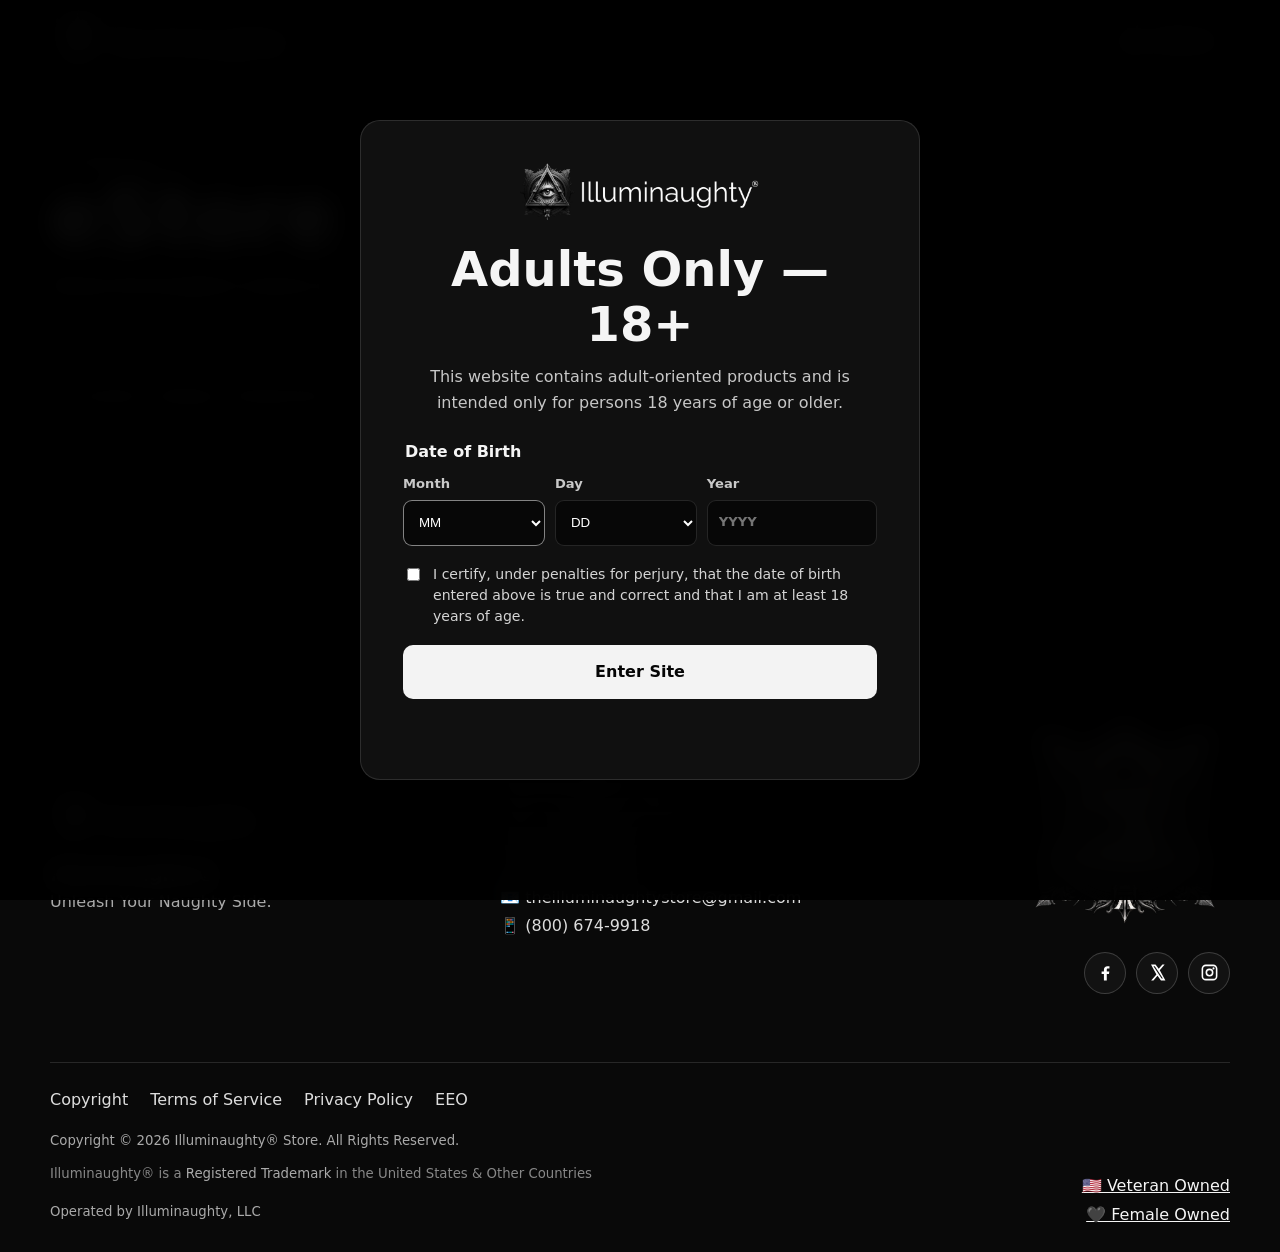
<file: estore/index.html>
<!doctype html>
<html lang="en">
<head>
  <meta charset="utf-8">
  <meta name="viewport" content="width=device-width, initial-scale=1">
  <title>eStore | Illuminaughty® Store</title>
  <meta name="description" content="Browse the Illuminaughty® Store. Purchases are completed through Amazon.">
  <link rel="icon" href="/IlluminaughtyLogo.webp">
  <link rel="stylesheet" href="/assets/css/site.css">
</head>
<body data-email-subject="RE: Illuminaughty®">
  <div id="site-header"></div>
  <main>
    <section class="page-hero shell-width">
      <div class="eyebrow">Illuminaughty® Store</div>
      <h1>eStore</h1>
      <p>Browse Illuminaughty® products and shop directly through Amazon.</p>
    </section>
    <section class="store-section shell-width">
      <div id="store-status" class="store-status" role="status">Loading products…</div>
      <div id="product-grid" class="product-grid" aria-live="polite"></div>
    </section>
    <div class="shell-width affiliate-disclosure">As an Amazon Associate, Illuminaughty® may earn from qualifying purchases.</div>
  </main>
  <div id="site-footer"></div>
  <script src="/assets/js/site.js" defer></script>
  <script src="/assets/js/estore.js" defer></script>
</body>
</html>
</file>
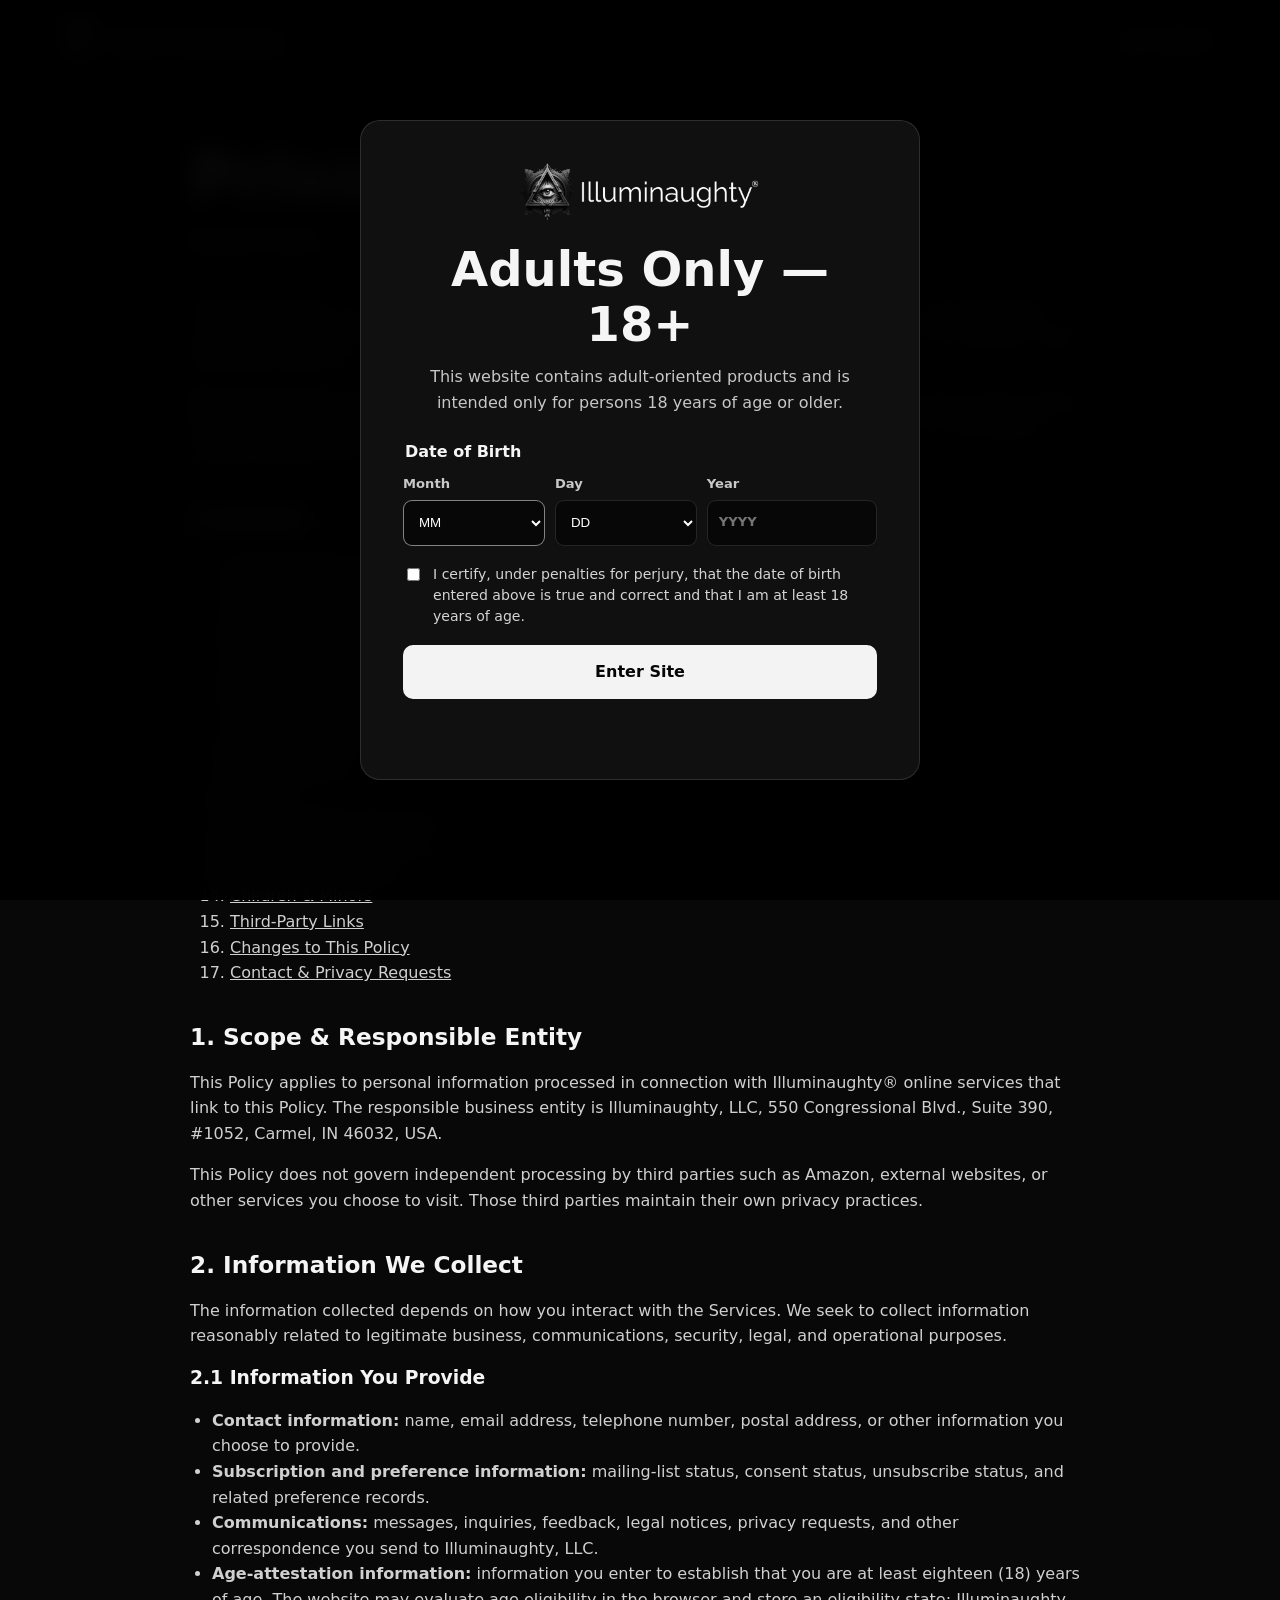
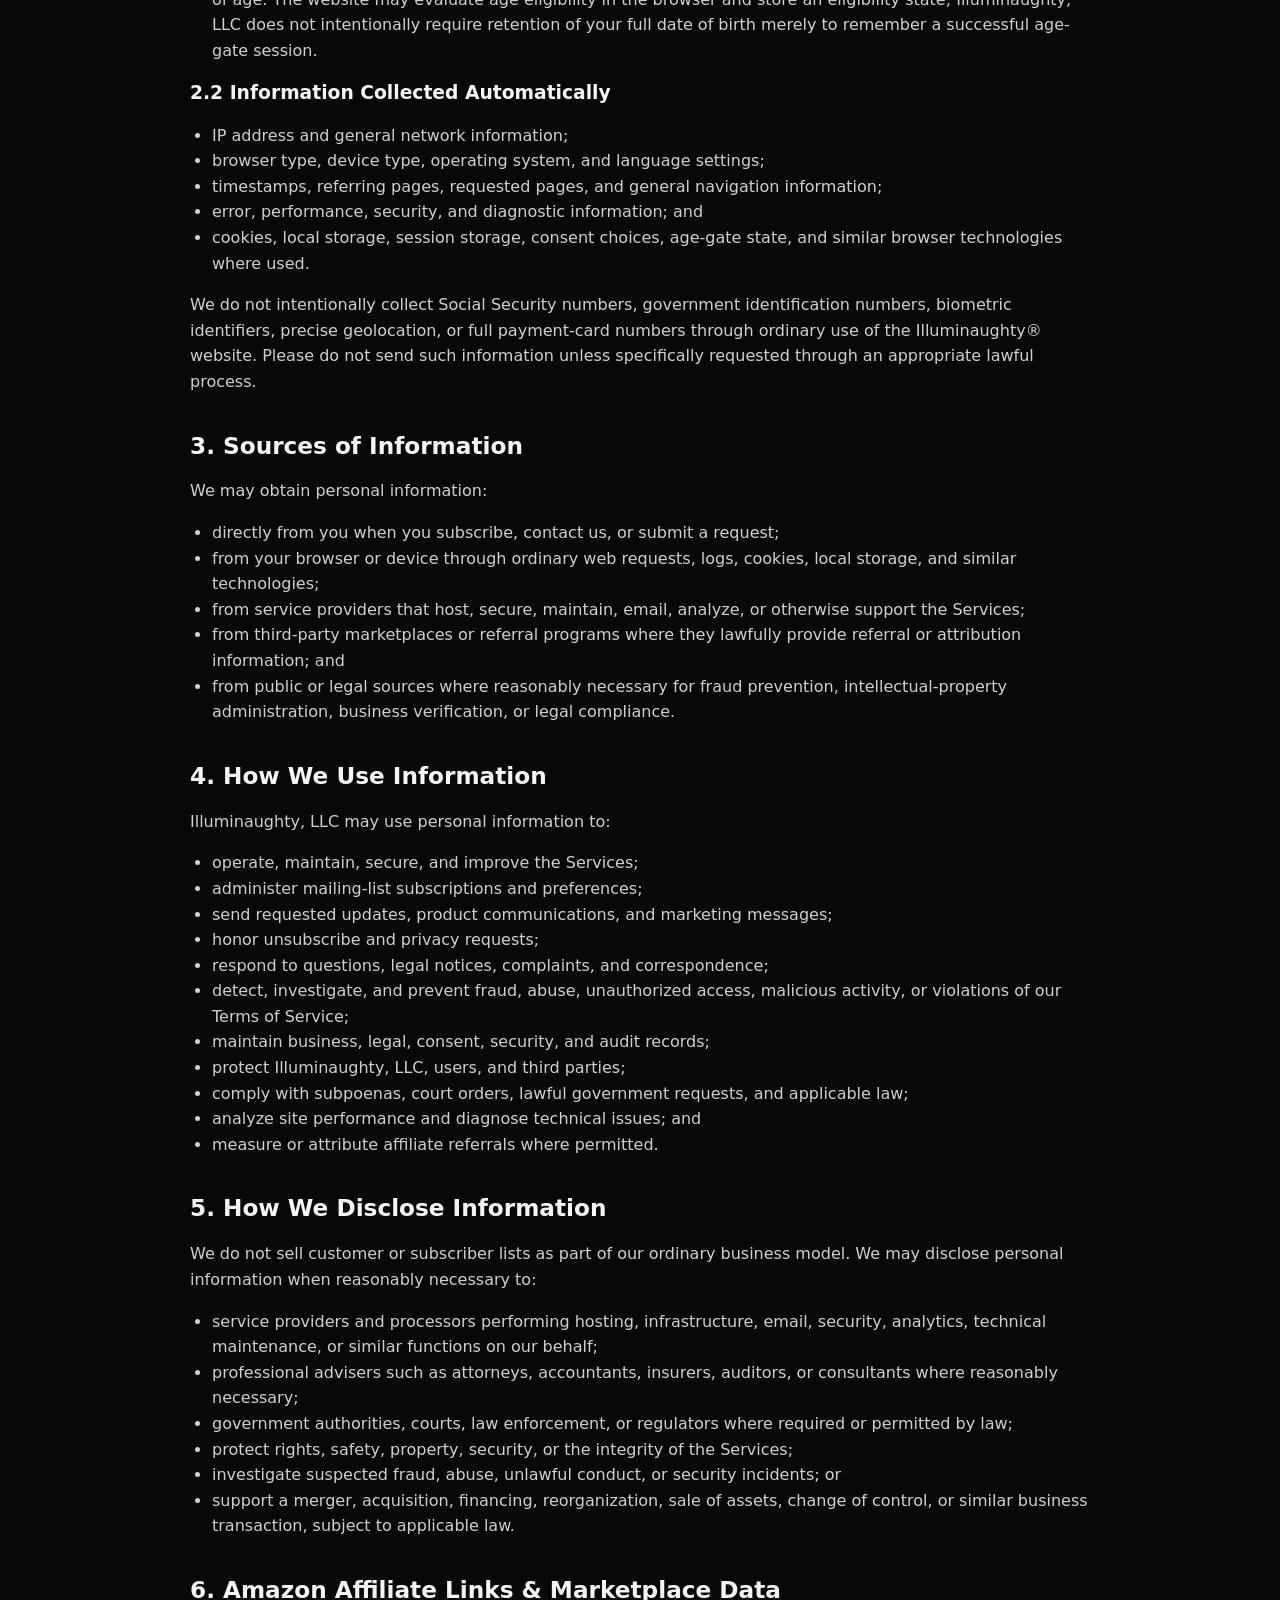
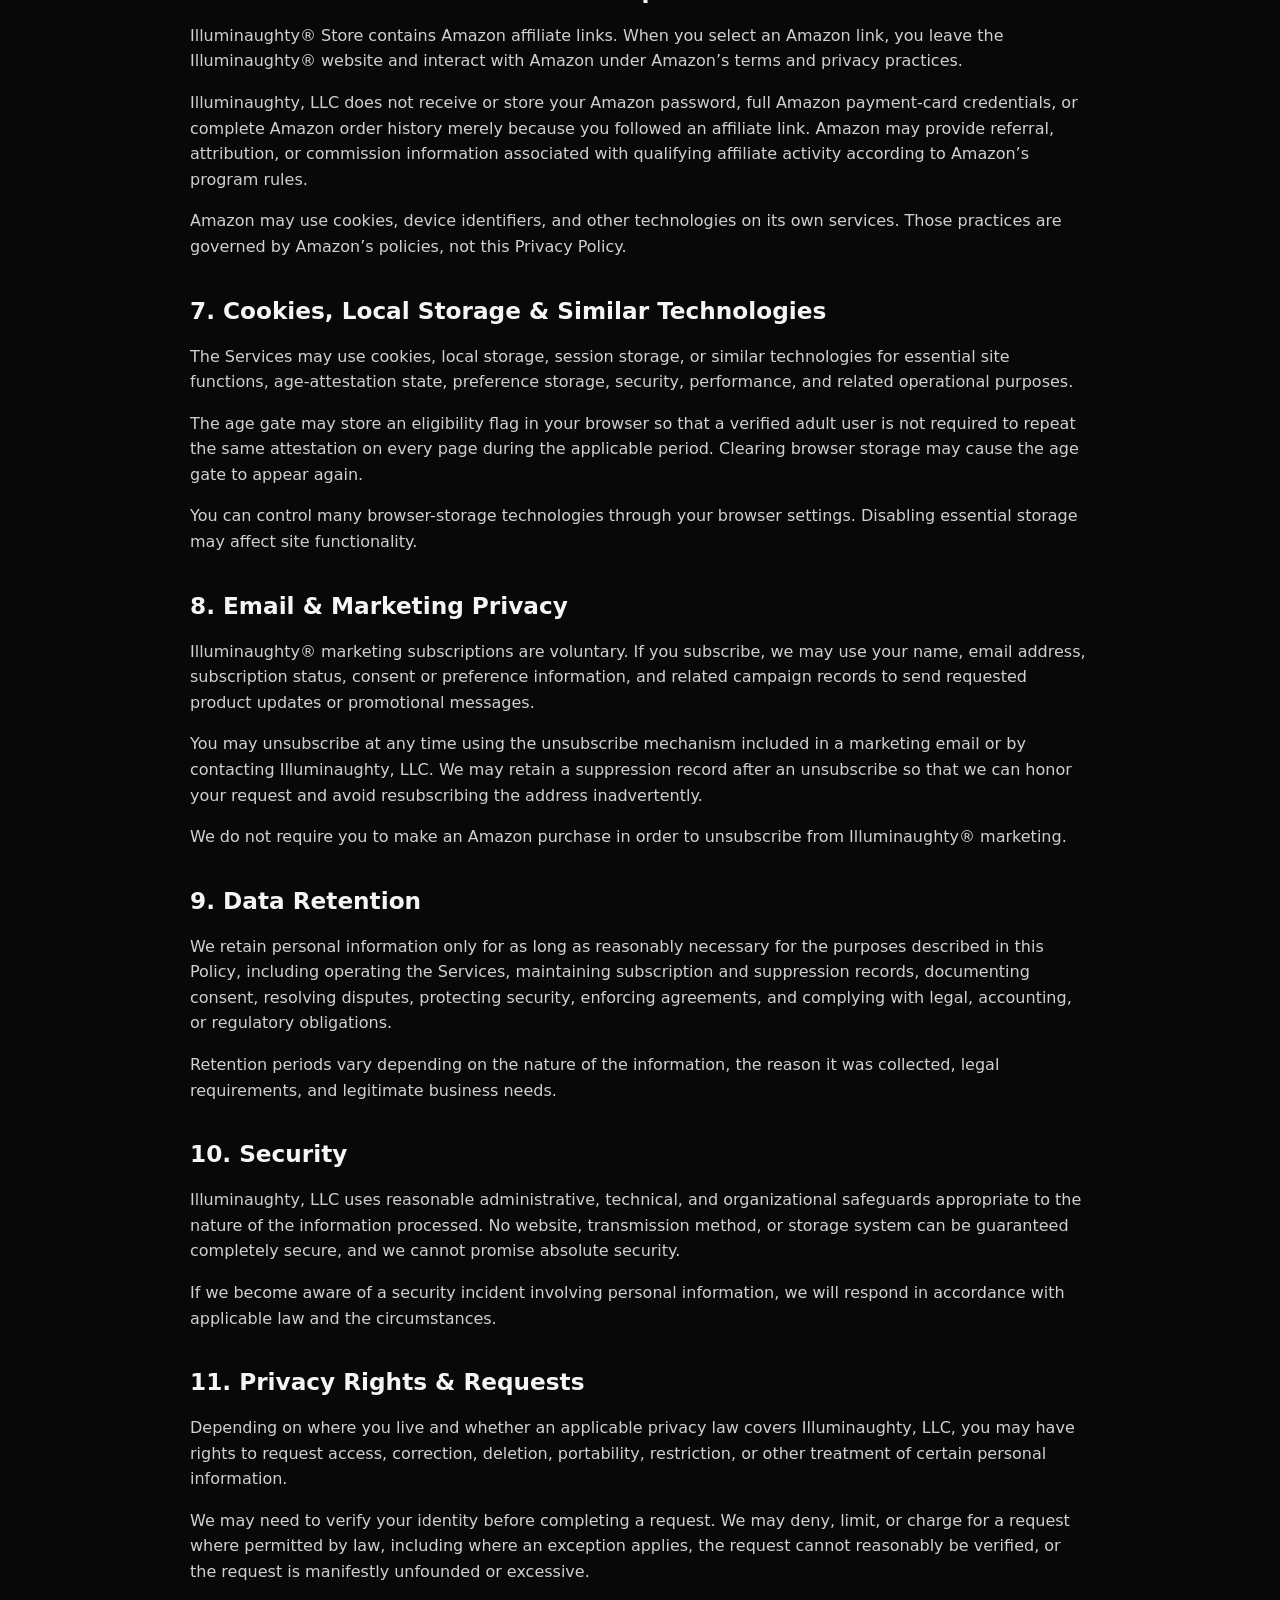
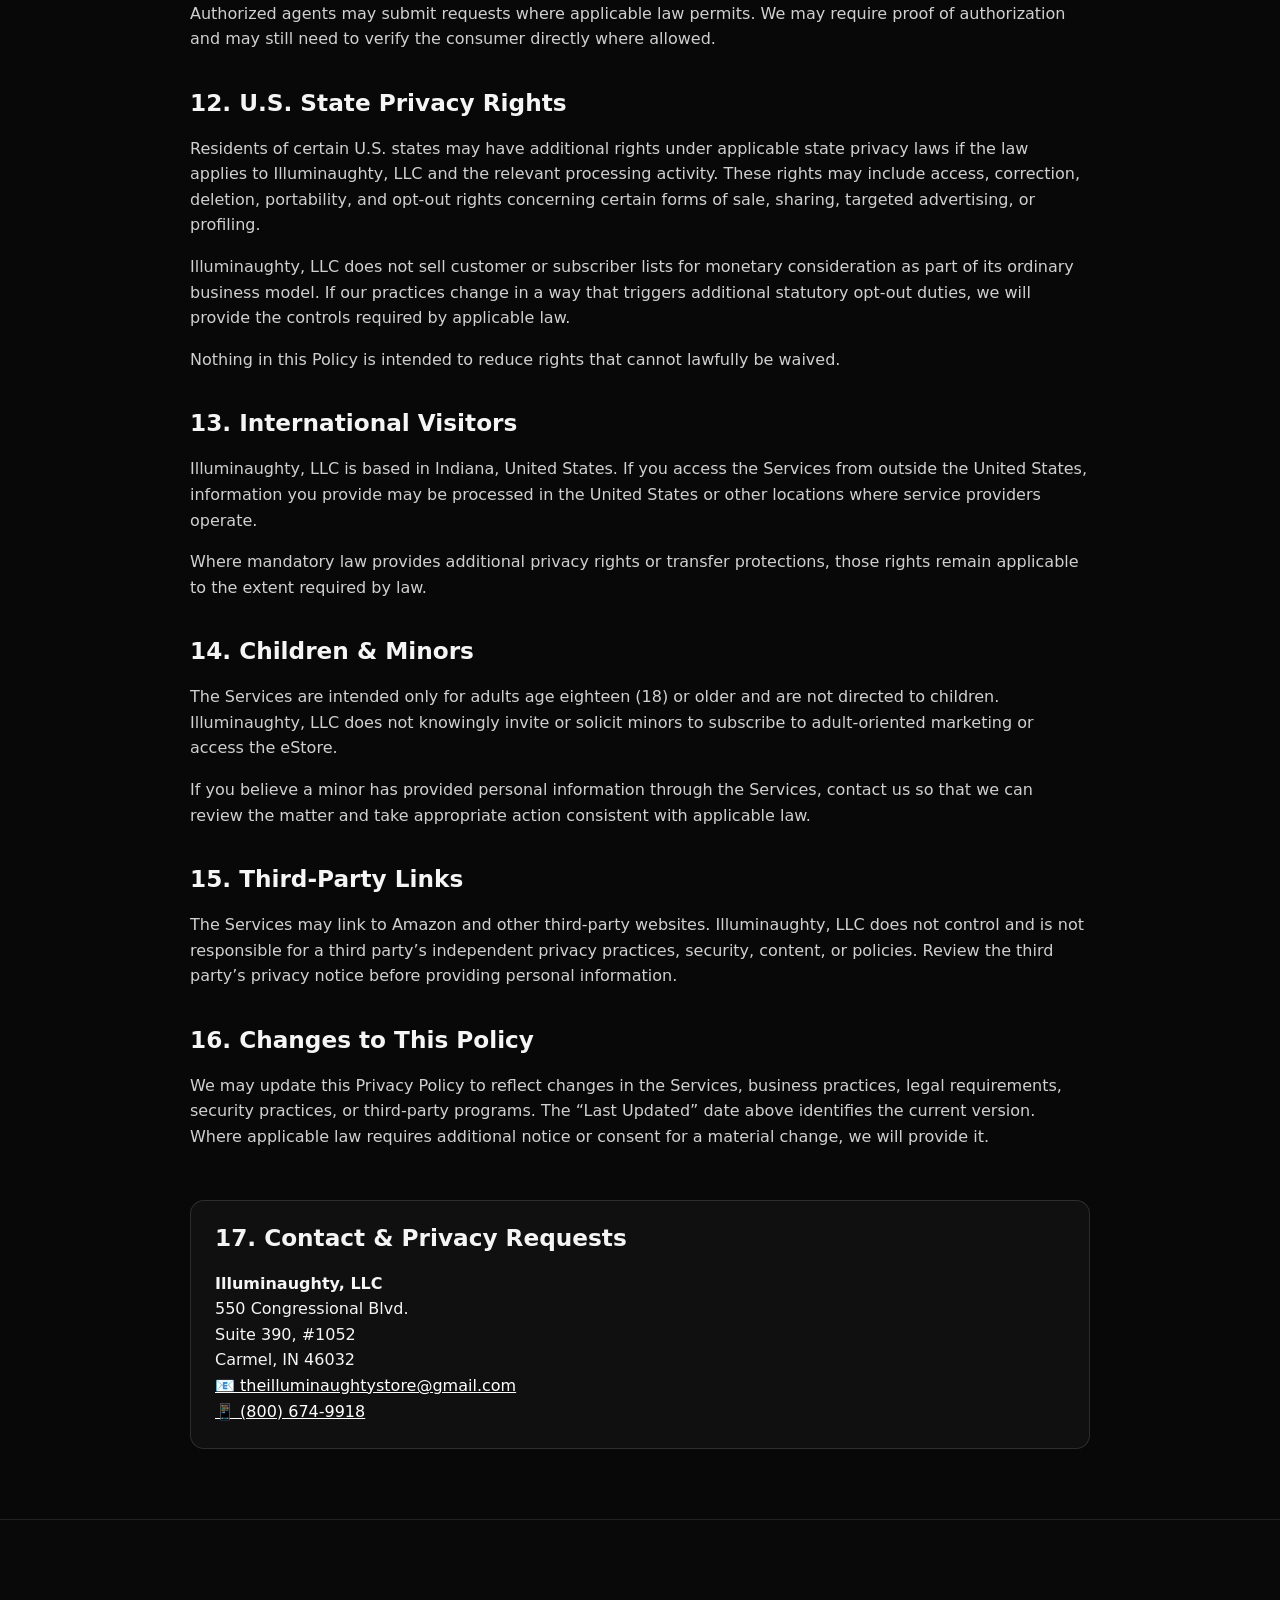
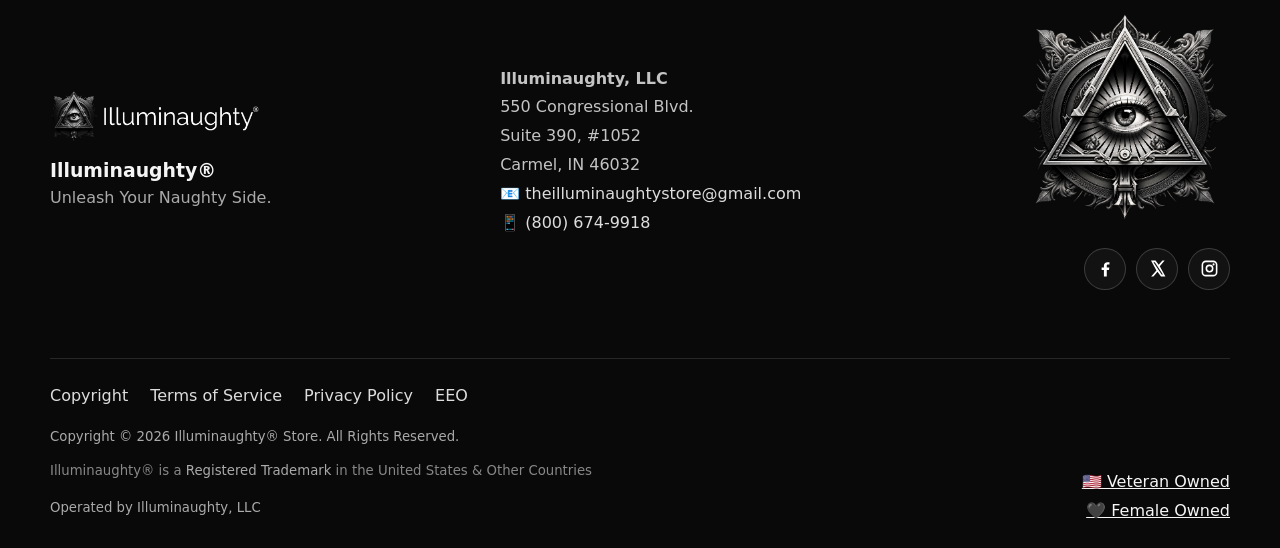
<file: privacy-policy/index.html>
<!doctype html>
<html lang="en">
<head>
  <meta charset="utf-8"><meta name="viewport" content="width=device-width, initial-scale=1">
  <title>Privacy Policy | Illuminaughty® Store</title>
  <meta name="description" content="Privacy practices for the Illuminaughty® Store, mailing list, age gate, and affiliate storefront.">
  <link rel="icon" href="/IlluminaughtyLogo.webp"><link rel="stylesheet" href="/assets/css/site.css">
</head>
<body data-email-subject="RE: Privacy Policy">
  <div id="site-header"></div>
  <main class="legal-page">
    <article class="legal-card shell-width">

      <h1>Privacy Policy</h1>
      <div class="legal-meta"><span><strong>Effective Date:</strong> 1 January 2024</span><span><strong>Last Updated:</strong> 7 October 2026</span></div>

      <p>This Privacy Policy explains how Illuminaughty, LLC collects, uses, discloses, retains, and protects personal information in connection with www.illuminaughty.store, the Illuminaughty® eStore, mailing-list features, age-attestation features, and related online services.</p>
      <p><strong>We do not sell customer or subscriber lists as part of our ordinary business model.</strong> Purchases linked from the Illuminaughty® eStore are completed through Amazon, and Illuminaughty, LLC does not directly process Amazon payment-card credentials or Amazon account passwords.</p>

      <h2>Contents</h2>
      <ol>
        <li><a href="#scope">Scope &amp; Responsible Entity</a></li>
        <li><a href="#information">Information We Collect</a></li>
        <li><a href="#sources">Sources of Information</a></li>
        <li><a href="#uses">How We Use Information</a></li>
        <li><a href="#disclosures">How We Disclose Information</a></li>
        <li><a href="#amazon">Amazon Affiliate Links &amp; Marketplace Data</a></li>
        <li><a href="#browser">Cookies, Local Storage &amp; Similar Technologies</a></li>
        <li><a href="#marketing">Email &amp; Marketing Privacy</a></li>
        <li><a href="#retention">Data Retention</a></li>
        <li><a href="#security">Security</a></li>
        <li><a href="#rights">Privacy Rights &amp; Requests</a></li>
        <li><a href="#state-rights">U.S. State Privacy Rights</a></li>
        <li><a href="#international">International Visitors</a></li>
        <li><a href="#children">Children &amp; Minors</a></li>
        <li><a href="#third-party-links">Third-Party Links</a></li>
        <li><a href="#changes">Changes to This Policy</a></li>
        <li><a href="#contact">Contact &amp; Privacy Requests</a></li>
      </ol>

      <h2 id="scope">1. Scope &amp; Responsible Entity</h2>
      <p>This Policy applies to personal information processed in connection with Illuminaughty® online services that link to this Policy. The responsible business entity is Illuminaughty, LLC, 550 Congressional Blvd., Suite 390, #1052, Carmel, IN 46032, USA.</p>
      <p>This Policy does not govern independent processing by third parties such as Amazon, external websites, or other services you choose to visit. Those third parties maintain their own privacy practices.</p>

      <h2 id="information">2. Information We Collect</h2>
      <p>The information collected depends on how you interact with the Services. We seek to collect information reasonably related to legitimate business, communications, security, legal, and operational purposes.</p>
      <h3>2.1 Information You Provide</h3>
      <ul>
        <li><strong>Contact information:</strong> name, email address, telephone number, postal address, or other information you choose to provide.</li>
        <li><strong>Subscription and preference information:</strong> mailing-list status, consent status, unsubscribe status, and related preference records.</li>
        <li><strong>Communications:</strong> messages, inquiries, feedback, legal notices, privacy requests, and other correspondence you send to Illuminaughty, LLC.</li>
        <li><strong>Age-attestation information:</strong> information you enter to establish that you are at least eighteen (18) years of age. The website may evaluate age eligibility in the browser and store an eligibility state; Illuminaughty, LLC does not intentionally require retention of your full date of birth merely to remember a successful age-gate session.</li>
      </ul>

      <h3>2.2 Information Collected Automatically</h3>
      <ul>
        <li>IP address and general network information;</li>
        <li>browser type, device type, operating system, and language settings;</li>
        <li>timestamps, referring pages, requested pages, and general navigation information;</li>
        <li>error, performance, security, and diagnostic information; and</li>
        <li>cookies, local storage, session storage, consent choices, age-gate state, and similar browser technologies where used.</li>
      </ul>
      <p>We do not intentionally collect Social Security numbers, government identification numbers, biometric identifiers, precise geolocation, or full payment-card numbers through ordinary use of the Illuminaughty® website. Please do not send such information unless specifically requested through an appropriate lawful process.</p>

      <h2 id="sources">3. Sources of Information</h2>
      <p>We may obtain personal information:</p>
      <ul>
        <li>directly from you when you subscribe, contact us, or submit a request;</li>
        <li>from your browser or device through ordinary web requests, logs, cookies, local storage, and similar technologies;</li>
        <li>from service providers that host, secure, maintain, email, analyze, or otherwise support the Services;</li>
        <li>from third-party marketplaces or referral programs where they lawfully provide referral or attribution information; and</li>
        <li>from public or legal sources where reasonably necessary for fraud prevention, intellectual-property administration, business verification, or legal compliance.</li>
      </ul>

      <h2 id="uses">4. How We Use Information</h2>
      <p>Illuminaughty, LLC may use personal information to:</p>
      <ul>
        <li>operate, maintain, secure, and improve the Services;</li>
        <li>administer mailing-list subscriptions and preferences;</li>
        <li>send requested updates, product communications, and marketing messages;</li>
        <li>honor unsubscribe and privacy requests;</li>
        <li>respond to questions, legal notices, complaints, and correspondence;</li>
        <li>detect, investigate, and prevent fraud, abuse, unauthorized access, malicious activity, or violations of our Terms of Service;</li>
        <li>maintain business, legal, consent, security, and audit records;</li>
        <li>protect Illuminaughty, LLC, users, and third parties;</li>
        <li>comply with subpoenas, court orders, lawful government requests, and applicable law;</li>
        <li>analyze site performance and diagnose technical issues; and</li>
        <li>measure or attribute affiliate referrals where permitted.</li>
      </ul>

      <h2 id="disclosures">5. How We Disclose Information</h2>
      <p>We do not sell customer or subscriber lists as part of our ordinary business model. We may disclose personal information when reasonably necessary to:</p>
      <ul>
        <li>service providers and processors performing hosting, infrastructure, email, security, analytics, technical maintenance, or similar functions on our behalf;</li>
        <li>professional advisers such as attorneys, accountants, insurers, auditors, or consultants where reasonably necessary;</li>
        <li>government authorities, courts, law enforcement, or regulators where required or permitted by law;</li>
        <li>protect rights, safety, property, security, or the integrity of the Services;</li>
        <li>investigate suspected fraud, abuse, unlawful conduct, or security incidents; or</li>
        <li>support a merger, acquisition, financing, reorganization, sale of assets, change of control, or similar business transaction, subject to applicable law.</li>
      </ul>

      <h2 id="amazon">6. Amazon Affiliate Links &amp; Marketplace Data</h2>
      <p>Illuminaughty® Store contains Amazon affiliate links. When you select an Amazon link, you leave the Illuminaughty® website and interact with Amazon under Amazon’s terms and privacy practices.</p>
      <p>Illuminaughty, LLC does not receive or store your Amazon password, full Amazon payment-card credentials, or complete Amazon order history merely because you followed an affiliate link. Amazon may provide referral, attribution, or commission information associated with qualifying affiliate activity according to Amazon’s program rules.</p>
      <p>Amazon may use cookies, device identifiers, and other technologies on its own services. Those practices are governed by Amazon’s policies, not this Privacy Policy.</p>

      <h2 id="browser">7. Cookies, Local Storage &amp; Similar Technologies</h2>
      <p>The Services may use cookies, local storage, session storage, or similar technologies for essential site functions, age-attestation state, preference storage, security, performance, and related operational purposes.</p>
      <p>The age gate may store an eligibility flag in your browser so that a verified adult user is not required to repeat the same attestation on every page during the applicable period. Clearing browser storage may cause the age gate to appear again.</p>
      <p>You can control many browser-storage technologies through your browser settings. Disabling essential storage may affect site functionality.</p>

      <h2 id="marketing">8. Email &amp; Marketing Privacy</h2>
      <p>Illuminaughty® marketing subscriptions are voluntary. If you subscribe, we may use your name, email address, subscription status, consent or preference information, and related campaign records to send requested product updates or promotional messages.</p>
      <p>You may unsubscribe at any time using the unsubscribe mechanism included in a marketing email or by contacting Illuminaughty, LLC. We may retain a suppression record after an unsubscribe so that we can honor your request and avoid resubscribing the address inadvertently.</p>
      <p>We do not require you to make an Amazon purchase in order to unsubscribe from Illuminaughty® marketing.</p>

      <h2 id="retention">9. Data Retention</h2>
      <p>We retain personal information only for as long as reasonably necessary for the purposes described in this Policy, including operating the Services, maintaining subscription and suppression records, documenting consent, resolving disputes, protecting security, enforcing agreements, and complying with legal, accounting, or regulatory obligations.</p>
      <p>Retention periods vary depending on the nature of the information, the reason it was collected, legal requirements, and legitimate business needs.</p>

      <h2 id="security">10. Security</h2>
      <p>Illuminaughty, LLC uses reasonable administrative, technical, and organizational safeguards appropriate to the nature of the information processed. No website, transmission method, or storage system can be guaranteed completely secure, and we cannot promise absolute security.</p>
      <p>If we become aware of a security incident involving personal information, we will respond in accordance with applicable law and the circumstances.</p>

      <h2 id="rights">11. Privacy Rights &amp; Requests</h2>
      <p>Depending on where you live and whether an applicable privacy law covers Illuminaughty, LLC, you may have rights to request access, correction, deletion, portability, restriction, or other treatment of certain personal information.</p>
      <p>We may need to verify your identity before completing a request. We may deny, limit, or charge for a request where permitted by law, including where an exception applies, the request cannot reasonably be verified, or the request is manifestly unfounded or excessive.</p>
      <p>Authorized agents may submit requests where applicable law permits. We may require proof of authorization and may still need to verify the consumer directly where allowed.</p>

      <h2 id="state-rights">12. U.S. State Privacy Rights</h2>
      <p>Residents of certain U.S. states may have additional rights under applicable state privacy laws if the law applies to Illuminaughty, LLC and the relevant processing activity. These rights may include access, correction, deletion, portability, and opt-out rights concerning certain forms of sale, sharing, targeted advertising, or profiling.</p>
      <p>Illuminaughty, LLC does not sell customer or subscriber lists for monetary consideration as part of its ordinary business model. If our practices change in a way that triggers additional statutory opt-out duties, we will provide the controls required by applicable law.</p>
      <p>Nothing in this Policy is intended to reduce rights that cannot lawfully be waived.</p>

      <h2 id="international">13. International Visitors</h2>
      <p>Illuminaughty, LLC is based in Indiana, United States. If you access the Services from outside the United States, information you provide may be processed in the United States or other locations where service providers operate.</p>
      <p>Where mandatory law provides additional privacy rights or transfer protections, those rights remain applicable to the extent required by law.</p>

      <h2 id="children">14. Children &amp; Minors</h2>
      <p>The Services are intended only for adults age eighteen (18) or older and are not directed to children. Illuminaughty, LLC does not knowingly invite or solicit minors to subscribe to adult-oriented marketing or access the eStore.</p>
      <p>If you believe a minor has provided personal information through the Services, contact us so that we can review the matter and take appropriate action consistent with applicable law.</p>

      <h2 id="third-party-links">15. Third-Party Links</h2>
      <p>The Services may link to Amazon and other third-party websites. Illuminaughty, LLC does not control and is not responsible for a third party’s independent privacy practices, security, content, or policies. Review the third party’s privacy notice before providing personal information.</p>

      <h2 id="changes">16. Changes to This Policy</h2>
      <p>We may update this Privacy Policy to reflect changes in the Services, business practices, legal requirements, security practices, or third-party programs. The “Last Updated” date above identifies the current version. Where applicable law requires additional notice or consent for a material change, we will provide it.</p>

      <section class="legal-contact" id="contact" aria-label="Privacy contact">
        <h2>17. Contact &amp; Privacy Requests</h2>
        <strong>Illuminaughty, LLC</strong><br>
        550 Congressional Blvd.<br>
        Suite 390, #1052<br>
        Carmel, IN 46032<br>
        <a class="legal-email" data-subject="RE: Privacy Policy" href="mailto:theilluminaughtystore@gmail.com?subject=RE%3A%20Privacy%20Policy">📧 theilluminaughtystore@gmail.com</a><br>
        <a href="tel:+18006749918">📱 (800) 674-9918</a>
      </section>

    </article>
  </main>
  <div id="site-footer"></div><script src="/assets/js/site.js" defer></script>
</body>
</html>
</file>
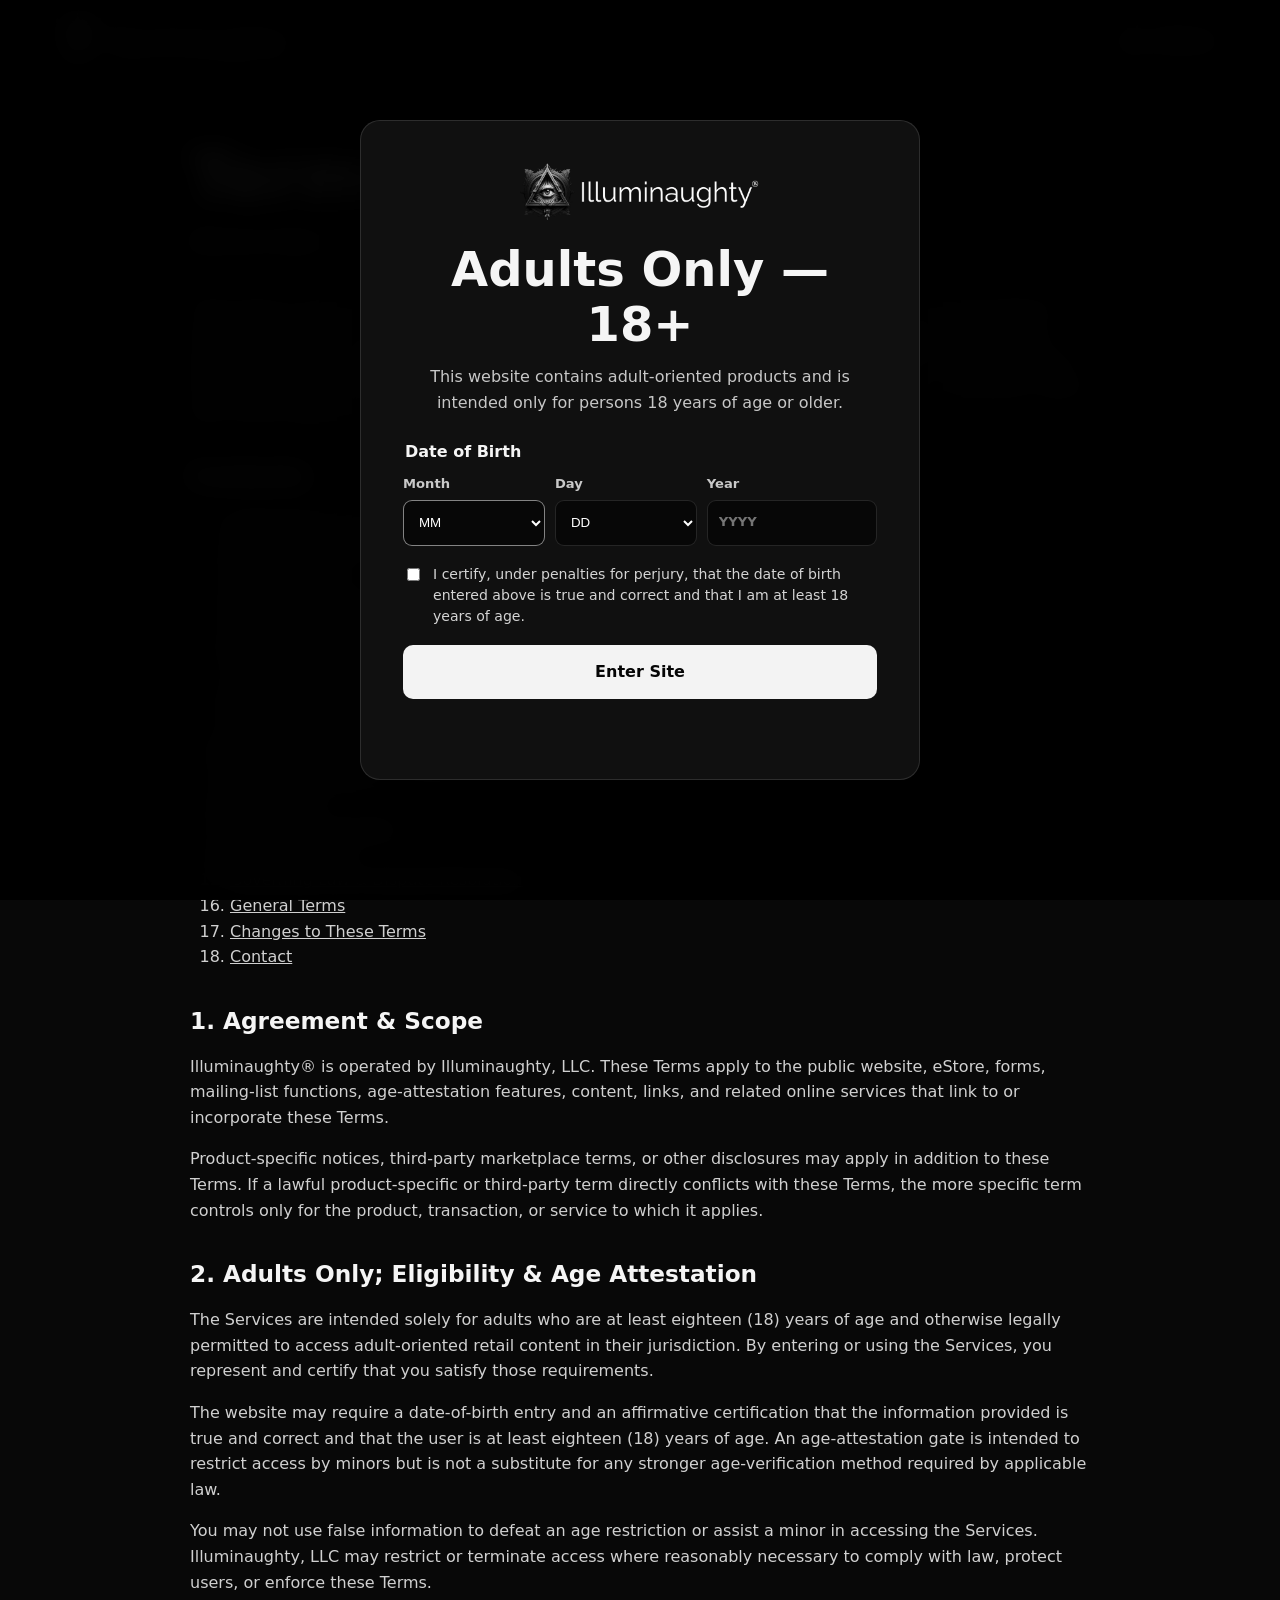
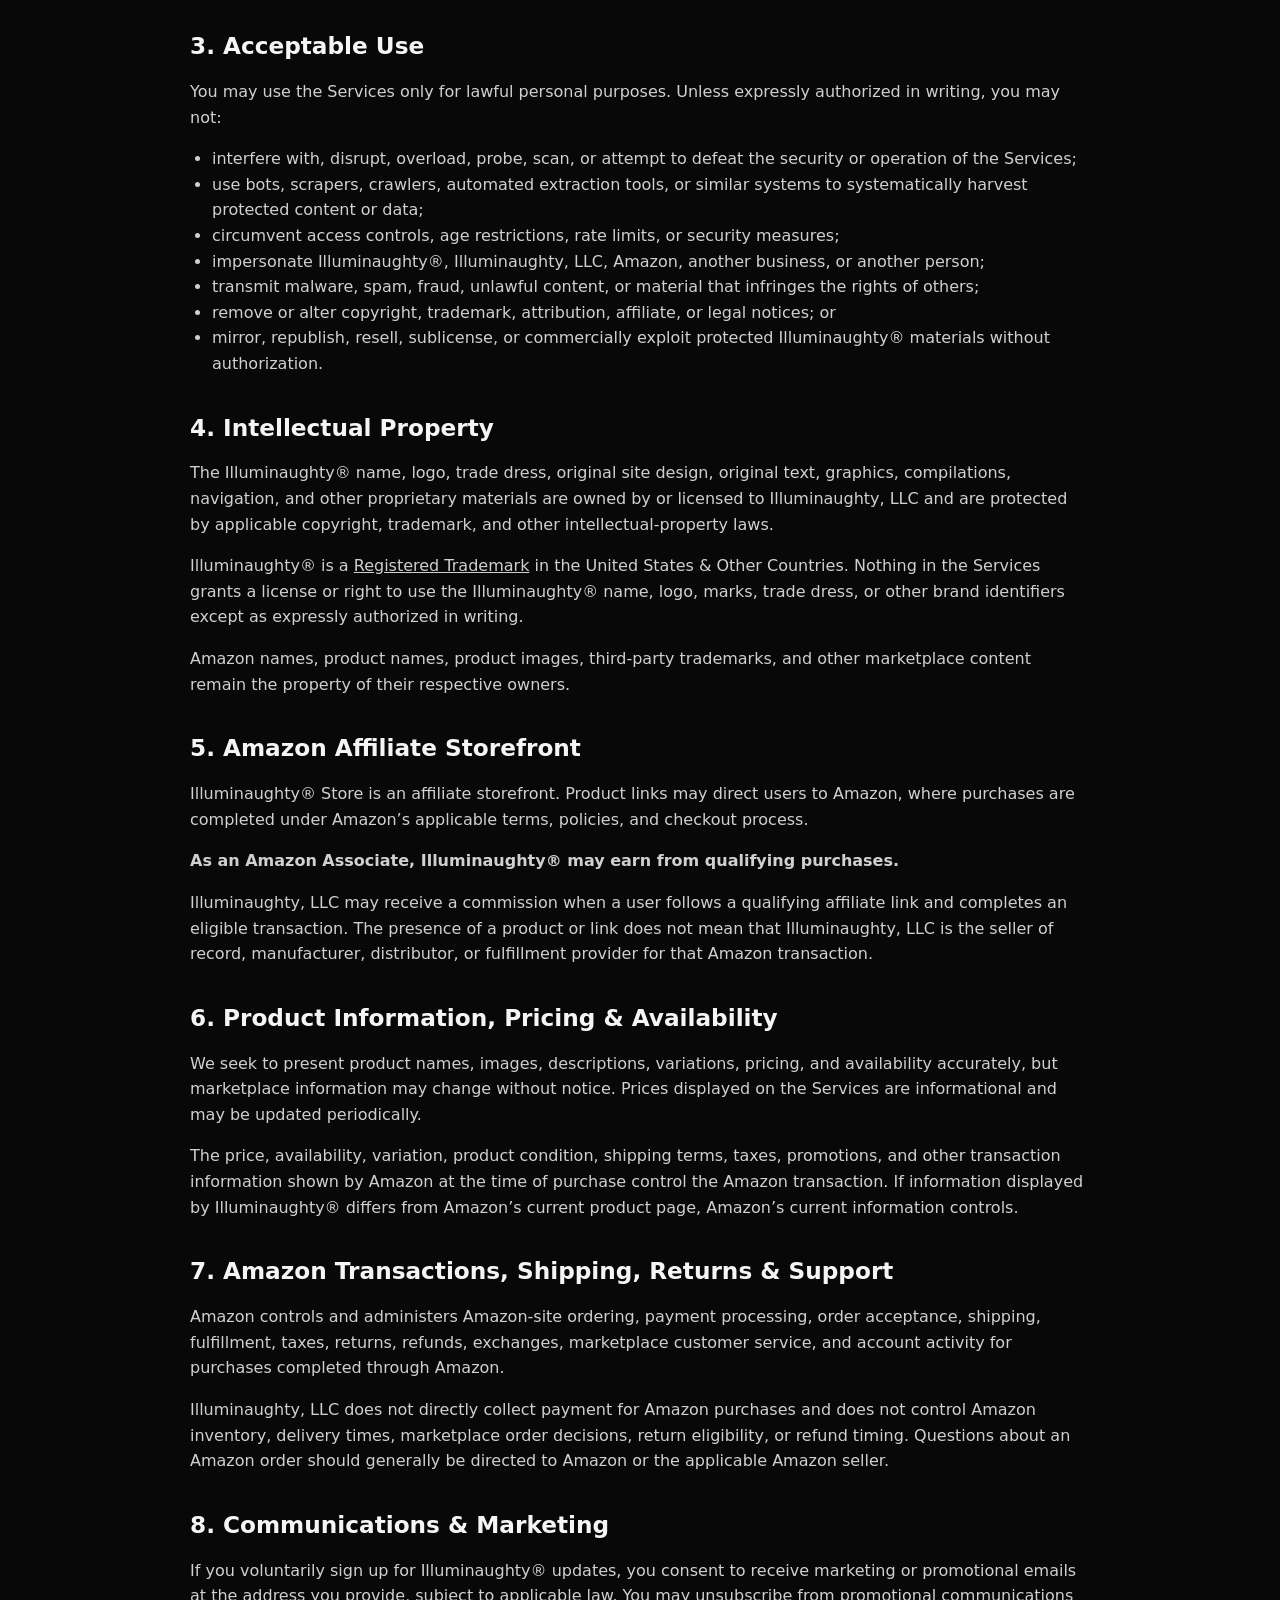
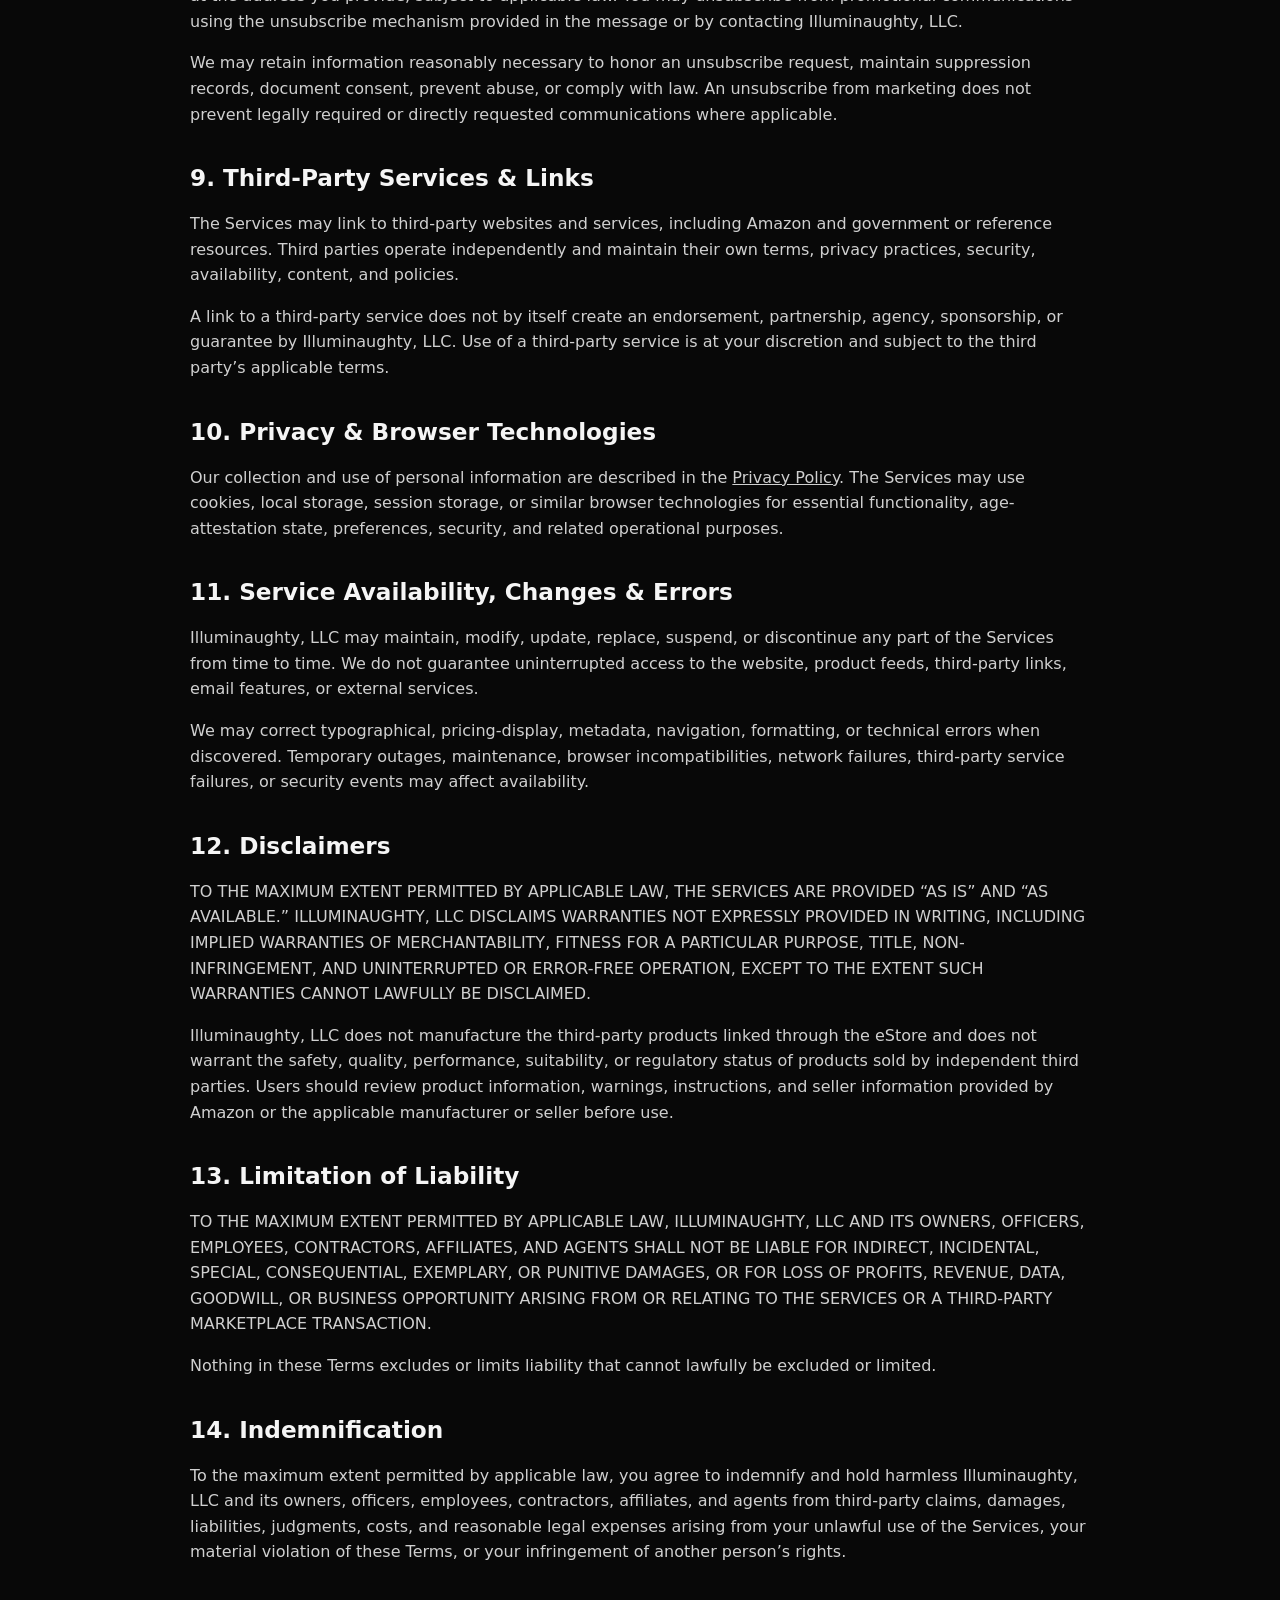
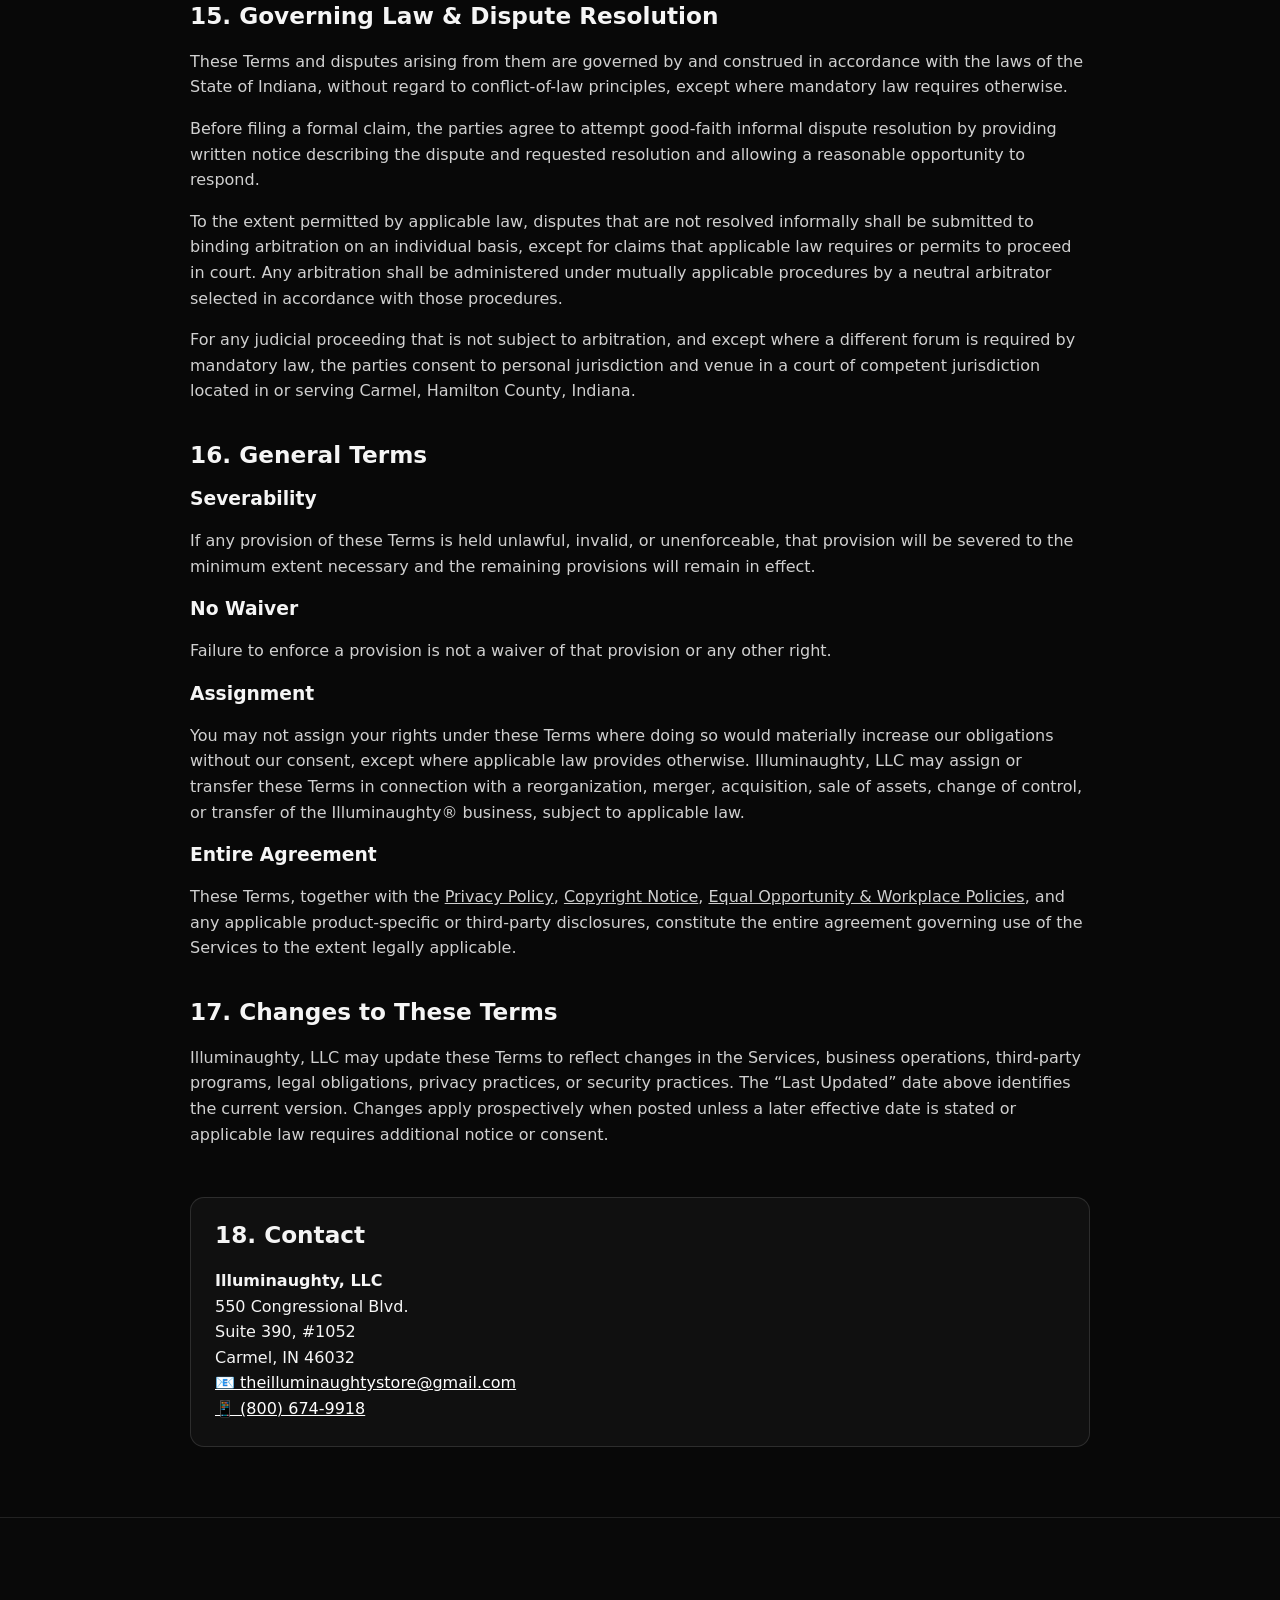
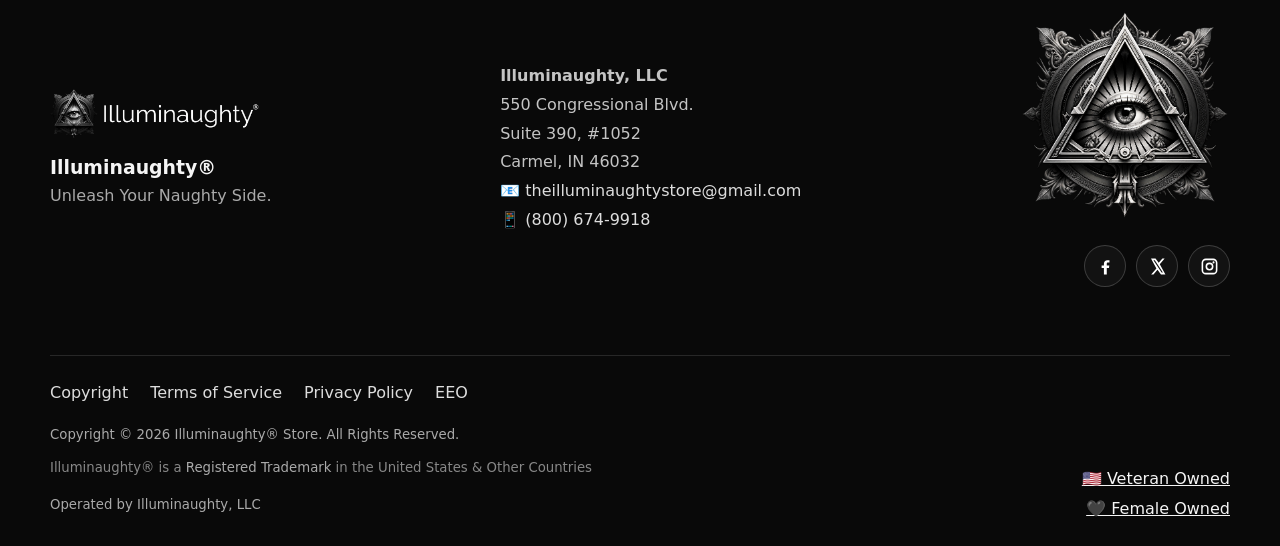
<file: terms-of-service/index.html>
<!doctype html>
<html lang="en">
<head>
  <meta charset="utf-8"><meta name="viewport" content="width=device-width, initial-scale=1">
  <title>Terms of Service | Illuminaughty® Store</title>
  <meta name="description" content="Terms governing use of the Illuminaughty® Store and its Amazon affiliate storefront.">
  <link rel="icon" href="/IlluminaughtyLogo.webp"><link rel="stylesheet" href="/assets/css/site.css">
</head>
<body data-email-subject="RE: Terms of Service">
  <div id="site-header"></div>
  <main class="legal-page">
    <article class="legal-card shell-width">

      <h1>Terms of Service</h1>
      <div class="legal-meta"><span><strong>Effective Date:</strong> 1 January 2024</span><span><strong>Last Updated:</strong> 7 October 2026</span></div>

      <p>These Terms of Service (“Terms”) govern access to and use of www.illuminaughty.store, the Illuminaughty® eStore, mailing-list and signup features, age-attestation features, and related website content and services operated by Illuminaughty, LLC (collectively, the “Services”). By accessing or using the Services, you agree to these Terms and acknowledge our Privacy Policy. If you do not agree, do not use the Services. Mandatory rights that cannot lawfully be waived remain unaffected.</p>

      <h2>Contents</h2>
      <ol>
        <li><a href="#agreement-scope">Agreement &amp; Scope</a></li>
        <li><a href="#adult-eligibility">Adults Only; Eligibility &amp; Age Attestation</a></li>
        <li><a href="#acceptable-use">Acceptable Use</a></li>
        <li><a href="#intellectual-property">Intellectual Property</a></li>
        <li><a href="#affiliate-storefront">Amazon Affiliate Storefront</a></li>
        <li><a href="#product-information">Product Information, Pricing &amp; Availability</a></li>
        <li><a href="#amazon-transactions">Amazon Transactions, Shipping, Returns &amp; Support</a></li>
        <li><a href="#communications">Communications &amp; Marketing</a></li>
        <li><a href="#third-party">Third-Party Services &amp; Links</a></li>
        <li><a href="#privacy">Privacy &amp; Browser Technologies</a></li>
        <li><a href="#availability">Service Availability, Changes &amp; Errors</a></li>
        <li><a href="#disclaimers">Disclaimers</a></li>
        <li><a href="#liability">Limitation of Liability</a></li>
        <li><a href="#indemnification">Indemnification</a></li>
        <li><a href="#governing-law">Governing Law &amp; Dispute Resolution</a></li>
        <li><a href="#general">General Terms</a></li>
        <li><a href="#changes">Changes to These Terms</a></li>
        <li><a href="#contact">Contact</a></li>
      </ol>

      <h2 id="agreement-scope">1. Agreement &amp; Scope</h2>
      <p>Illuminaughty® is operated by Illuminaughty, LLC. These Terms apply to the public website, eStore, forms, mailing-list functions, age-attestation features, content, links, and related online services that link to or incorporate these Terms.</p>
      <p>Product-specific notices, third-party marketplace terms, or other disclosures may apply in addition to these Terms. If a lawful product-specific or third-party term directly conflicts with these Terms, the more specific term controls only for the product, transaction, or service to which it applies.</p>

      <h2 id="adult-eligibility">2. Adults Only; Eligibility &amp; Age Attestation</h2>
      <p>The Services are intended solely for adults who are at least eighteen (18) years of age and otherwise legally permitted to access adult-oriented retail content in their jurisdiction. By entering or using the Services, you represent and certify that you satisfy those requirements.</p>
      <p>The website may require a date-of-birth entry and an affirmative certification that the information provided is true and correct and that the user is at least eighteen (18) years of age. An age-attestation gate is intended to restrict access by minors but is not a substitute for any stronger age-verification method required by applicable law.</p>
      <p>You may not use false information to defeat an age restriction or assist a minor in accessing the Services. Illuminaughty, LLC may restrict or terminate access where reasonably necessary to comply with law, protect users, or enforce these Terms.</p>

      <h2 id="acceptable-use">3. Acceptable Use</h2>
      <p>You may use the Services only for lawful personal purposes. Unless expressly authorized in writing, you may not:</p>
      <ul>
        <li>interfere with, disrupt, overload, probe, scan, or attempt to defeat the security or operation of the Services;</li>
        <li>use bots, scrapers, crawlers, automated extraction tools, or similar systems to systematically harvest protected content or data;</li>
        <li>circumvent access controls, age restrictions, rate limits, or security measures;</li>
        <li>impersonate Illuminaughty®, Illuminaughty, LLC, Amazon, another business, or another person;</li>
        <li>transmit malware, spam, fraud, unlawful content, or material that infringes the rights of others;</li>
        <li>remove or alter copyright, trademark, attribution, affiliate, or legal notices; or</li>
        <li>mirror, republish, resell, sublicense, or commercially exploit protected Illuminaughty® materials without authorization.</li>
      </ul>

      <h2 id="intellectual-property">4. Intellectual Property</h2>
      <p>The Illuminaughty® name, logo, trade dress, original site design, original text, graphics, compilations, navigation, and other proprietary materials are owned by or licensed to Illuminaughty, LLC and are protected by applicable copyright, trademark, and other intellectual-property laws.</p>
      <p>Illuminaughty® is a <a href="https://tsdr.uspto.gov/documentviewer?caseId=sn98612480&amp;docId=ORC20250522023535#docIndex=0&amp;page=1" target="_blank" rel="noopener noreferrer">Registered Trademark</a> in the United States &amp; Other Countries. Nothing in the Services grants a license or right to use the Illuminaughty® name, logo, marks, trade dress, or other brand identifiers except as expressly authorized in writing.</p>
      <p>Amazon names, product names, product images, third-party trademarks, and other marketplace content remain the property of their respective owners.</p>

      <h2 id="affiliate-storefront">5. Amazon Affiliate Storefront</h2>
      <p>Illuminaughty® Store is an affiliate storefront. Product links may direct users to Amazon, where purchases are completed under Amazon’s applicable terms, policies, and checkout process.</p>
      <p><strong>As an Amazon Associate, Illuminaughty® may earn from qualifying purchases.</strong></p>
      <p>Illuminaughty, LLC may receive a commission when a user follows a qualifying affiliate link and completes an eligible transaction. The presence of a product or link does not mean that Illuminaughty, LLC is the seller of record, manufacturer, distributor, or fulfillment provider for that Amazon transaction.</p>

      <h2 id="product-information">6. Product Information, Pricing &amp; Availability</h2>
      <p>We seek to present product names, images, descriptions, variations, pricing, and availability accurately, but marketplace information may change without notice. Prices displayed on the Services are informational and may be updated periodically.</p>
      <p>The price, availability, variation, product condition, shipping terms, taxes, promotions, and other transaction information shown by Amazon at the time of purchase control the Amazon transaction. If information displayed by Illuminaughty® differs from Amazon’s current product page, Amazon’s current information controls.</p>

      <h2 id="amazon-transactions">7. Amazon Transactions, Shipping, Returns &amp; Support</h2>
      <p>Amazon controls and administers Amazon-site ordering, payment processing, order acceptance, shipping, fulfillment, taxes, returns, refunds, exchanges, marketplace customer service, and account activity for purchases completed through Amazon.</p>
      <p>Illuminaughty, LLC does not directly collect payment for Amazon purchases and does not control Amazon inventory, delivery times, marketplace order decisions, return eligibility, or refund timing. Questions about an Amazon order should generally be directed to Amazon or the applicable Amazon seller.</p>

      <h2 id="communications">8. Communications &amp; Marketing</h2>
      <p>If you voluntarily sign up for Illuminaughty® updates, you consent to receive marketing or promotional emails at the address you provide, subject to applicable law. You may unsubscribe from promotional communications using the unsubscribe mechanism provided in the message or by contacting Illuminaughty, LLC.</p>
      <p>We may retain information reasonably necessary to honor an unsubscribe request, maintain suppression records, document consent, prevent abuse, or comply with law. An unsubscribe from marketing does not prevent legally required or directly requested communications where applicable.</p>

      <h2 id="third-party">9. Third-Party Services &amp; Links</h2>
      <p>The Services may link to third-party websites and services, including Amazon and government or reference resources. Third parties operate independently and maintain their own terms, privacy practices, security, availability, content, and policies.</p>
      <p>A link to a third-party service does not by itself create an endorsement, partnership, agency, sponsorship, or guarantee by Illuminaughty, LLC. Use of a third-party service is at your discretion and subject to the third party’s applicable terms.</p>

      <h2 id="privacy">10. Privacy &amp; Browser Technologies</h2>
      <p>Our collection and use of personal information are described in the <a href="/privacy-policy/">Privacy Policy</a>. The Services may use cookies, local storage, session storage, or similar browser technologies for essential functionality, age-attestation state, preferences, security, and related operational purposes.</p>

      <h2 id="availability">11. Service Availability, Changes &amp; Errors</h2>
      <p>Illuminaughty, LLC may maintain, modify, update, replace, suspend, or discontinue any part of the Services from time to time. We do not guarantee uninterrupted access to the website, product feeds, third-party links, email features, or external services.</p>
      <p>We may correct typographical, pricing-display, metadata, navigation, formatting, or technical errors when discovered. Temporary outages, maintenance, browser incompatibilities, network failures, third-party service failures, or security events may affect availability.</p>

      <h2 id="disclaimers">12. Disclaimers</h2>
      <p>TO THE MAXIMUM EXTENT PERMITTED BY APPLICABLE LAW, THE SERVICES ARE PROVIDED “AS IS” AND “AS AVAILABLE.” ILLUMINAUGHTY, LLC DISCLAIMS WARRANTIES NOT EXPRESSLY PROVIDED IN WRITING, INCLUDING IMPLIED WARRANTIES OF MERCHANTABILITY, FITNESS FOR A PARTICULAR PURPOSE, TITLE, NON-INFRINGEMENT, AND UNINTERRUPTED OR ERROR-FREE OPERATION, EXCEPT TO THE EXTENT SUCH WARRANTIES CANNOT LAWFULLY BE DISCLAIMED.</p>
      <p>Illuminaughty, LLC does not manufacture the third-party products linked through the eStore and does not warrant the safety, quality, performance, suitability, or regulatory status of products sold by independent third parties. Users should review product information, warnings, instructions, and seller information provided by Amazon or the applicable manufacturer or seller before use.</p>

      <h2 id="liability">13. Limitation of Liability</h2>
      <p>TO THE MAXIMUM EXTENT PERMITTED BY APPLICABLE LAW, ILLUMINAUGHTY, LLC AND ITS OWNERS, OFFICERS, EMPLOYEES, CONTRACTORS, AFFILIATES, AND AGENTS SHALL NOT BE LIABLE FOR INDIRECT, INCIDENTAL, SPECIAL, CONSEQUENTIAL, EXEMPLARY, OR PUNITIVE DAMAGES, OR FOR LOSS OF PROFITS, REVENUE, DATA, GOODWILL, OR BUSINESS OPPORTUNITY ARISING FROM OR RELATING TO THE SERVICES OR A THIRD-PARTY MARKETPLACE TRANSACTION.</p>
      <p>Nothing in these Terms excludes or limits liability that cannot lawfully be excluded or limited.</p>

      <h2 id="indemnification">14. Indemnification</h2>
      <p>To the maximum extent permitted by applicable law, you agree to indemnify and hold harmless Illuminaughty, LLC and its owners, officers, employees, contractors, affiliates, and agents from third-party claims, damages, liabilities, judgments, costs, and reasonable legal expenses arising from your unlawful use of the Services, your material violation of these Terms, or your infringement of another person’s rights.</p>

      <h2 id="governing-law">15. Governing Law &amp; Dispute Resolution</h2>
      <p>These Terms and disputes arising from them are governed by and construed in accordance with the laws of the State of Indiana, without regard to conflict-of-law principles, except where mandatory law requires otherwise.</p>
      <p>Before filing a formal claim, the parties agree to attempt good-faith informal dispute resolution by providing written notice describing the dispute and requested resolution and allowing a reasonable opportunity to respond.</p>
      <p>To the extent permitted by applicable law, disputes that are not resolved informally shall be submitted to binding arbitration on an individual basis, except for claims that applicable law requires or permits to proceed in court. Any arbitration shall be administered under mutually applicable procedures by a neutral arbitrator selected in accordance with those procedures.</p>
      <p>For any judicial proceeding that is not subject to arbitration, and except where a different forum is required by mandatory law, the parties consent to personal jurisdiction and venue in a court of competent jurisdiction located in or serving Carmel, Hamilton County, Indiana.</p>

      <h2 id="general">16. General Terms</h2>
      <h3>Severability</h3>
      <p>If any provision of these Terms is held unlawful, invalid, or unenforceable, that provision will be severed to the minimum extent necessary and the remaining provisions will remain in effect.</p>
      <h3>No Waiver</h3>
      <p>Failure to enforce a provision is not a waiver of that provision or any other right.</p>
      <h3>Assignment</h3>
      <p>You may not assign your rights under these Terms where doing so would materially increase our obligations without our consent, except where applicable law provides otherwise. Illuminaughty, LLC may assign or transfer these Terms in connection with a reorganization, merger, acquisition, sale of assets, change of control, or transfer of the Illuminaughty® business, subject to applicable law.</p>
      <h3>Entire Agreement</h3>
      <p>These Terms, together with the <a href="/privacy-policy/">Privacy Policy</a>, <a href="/copyright/">Copyright Notice</a>, <a href="/eeo/">Equal Opportunity &amp; Workplace Policies</a>, and any applicable product-specific or third-party disclosures, constitute the entire agreement governing use of the Services to the extent legally applicable.</p>

      <h2 id="changes">17. Changes to These Terms</h2>
      <p>Illuminaughty, LLC may update these Terms to reflect changes in the Services, business operations, third-party programs, legal obligations, privacy practices, or security practices. The “Last Updated” date above identifies the current version. Changes apply prospectively when posted unless a later effective date is stated or applicable law requires additional notice or consent.</p>

      <section class="legal-contact" id="contact" aria-label="Terms contact">
        <h2>18. Contact</h2>
        <strong>Illuminaughty, LLC</strong><br>
        550 Congressional Blvd.<br>
        Suite 390, #1052<br>
        Carmel, IN 46032<br>
        <a class="legal-email" data-subject="RE: Terms of Service" href="mailto:theilluminaughtystore@gmail.com?subject=RE%3A%20Terms%20of%20Service">📧 theilluminaughtystore@gmail.com</a><br>
        <a href="tel:+18006749918">📱 (800) 674-9918</a>
      </section>

    </article>
  </main>
  <div id="site-footer"></div><script src="/assets/js/site.js" defer></script>
</body>
</html>
</file>
<file: assets/css/site.css>
:root {
  --bg: #080808;
  --panel: #101010;
  --panel-2: #161616;
  --text: #f5f5f5;
  --muted: #aaa;
  --line: rgba(255,255,255,.12);
  --accent: #e7e7e7;
  --max: 1180px;
  --shadow: 0 18px 50px rgba(0,0,0,.28);
}
* { box-sizing: border-box; }
html { scroll-behavior: smooth; }
body {
  margin: 0;
  background: var(--bg);
  color: var(--text);
  font-family: Inter, ui-sans-serif, system-ui, -apple-system, BlinkMacSystemFont, "Segoe UI", sans-serif;
  line-height: 1.6;
}
a { color: inherit; }
img { max-width: 100%; display: block; }
button, input { font: inherit; }
.shell-width { width: min(calc(100% - 32px), var(--max)); margin-inline: auto; }

.site-header {
  position: sticky;
  top: 0;
  z-index: 1000;
  background: rgba(5,5,5,.95);
  border-bottom: 1px solid var(--line);
  backdrop-filter: blur(14px);
}
.site-header__inner {
  min-height: 82px;
  display: flex;
  align-items: center;
  justify-content: space-between;
  gap: 24px;
}
.brand-home { display: inline-flex; align-items: center; text-decoration: none; }
.brand-home__logo { width: clamp(150px, 19vw, 245px); height: auto; }
.primary-nav { display: flex; align-items: center; margin-left: auto; }
.estore-link {
  display: inline-flex;
  align-items: center;
  gap: 10px;
  padding: 11px 14px;
  text-decoration: none;
  font-weight: 700;
  letter-spacing: .02em;
  border-radius: 999px;
}
.estore-link:hover, .estore-link:focus-visible { background: rgba(255,255,255,.08); }
.basket-icon {
  position: relative;
  width: 24px;
  height: 18px;
  border: 2px solid currentColor;
  border-top: 0;
  transform: perspective(24px) rotateX(-3deg);
}
.basket-icon::before,
.basket-icon::after {
  content: "";
  position: absolute;
  top: -7px;
  width: 2px;
  height: 9px;
  background: currentColor;
}
.basket-icon::before { left: 5px; transform: rotate(-24deg); }
.basket-icon::after { right: 5px; transform: rotate(24deg); }
.basket-icon span,
.basket-icon span::after {
  position: absolute;
  content: "";
  width: 3px;
  height: 3px;
  border-radius: 50%;
  background: currentColor;
  bottom: -6px;
}
.basket-icon span { left: 3px; }
.basket-icon span::after { left: 14px; }

main { min-height: 60vh; }

.hero {
  position: relative;
  background: #000;
  overflow: hidden;
  border-bottom: 1px solid var(--line);
}
.hero-viewport { overflow: hidden; }
.hero-track { display: flex; transition: transform .55s ease; will-change: transform; }
.hero-slide {
  flex: 0 0 100%;
  min-width: 100%;
  height: clamp(250px, 43vw, 660px);
  display: grid;
  place-items: center;
  background: #000;
  text-decoration: none;
}
.hero-slide img { width: 100%; height: 100%; object-fit: contain; object-position: center; }
.hero-control {
  position: absolute;
  top: 50%;
  transform: translateY(-50%);
  width: 44px;
  height: 44px;
  border-radius: 50%;
  border: 1px solid rgba(255,255,255,.25);
  background: rgba(0,0,0,.52);
  color: #fff;
  display: grid;
  place-items: center;
  cursor: pointer;
  z-index: 3;
}
.hero-control:hover, .hero-control:focus-visible { background: rgba(0,0,0,.78); }
.hero-control.prev { left: 16px; }
.hero-control.next { right: 16px; }
.hero-dots {
  position: absolute;
  bottom: 14px;
  left: 50%;
  transform: translateX(-50%);
  display: flex;
  gap: 8px;
  z-index: 3;
}
.hero-dot {
  width: 9px;
  height: 9px;
  border-radius: 50%;
  border: 0;
  background: rgba(255,255,255,.42);
  padding: 0;
  cursor: pointer;
}
.hero-dot[aria-current="true"] { background: #fff; transform: scale(1.18); }

.signup-section { padding: clamp(54px, 8vw, 96px) 0; }
.signup-card {
  width: min(760px, 100%);
  margin: 0 auto;
  padding: clamp(28px, 5vw, 52px);
  border: 1px solid var(--line);
  border-radius: 22px;
  background: linear-gradient(145deg, #101010, #171717);
  box-shadow: var(--shadow);
  text-align: center;
}
.eyebrow { color: #cfcfcf; text-transform: uppercase; letter-spacing: .16em; font-size: .78rem; }
h1, h2, h3 { line-height: 1.15; }
.signup-card h1 { margin: 8px 0 10px; font-size: clamp(2rem, 5vw, 3.8rem); }
.signup-card p { color: #c8c8c8; margin: 0 auto 26px; max-width: 620px; }
.signup-form { display: grid; gap: 14px; text-align: left; }
.field-label { font-weight: 700; font-size: .94rem; }
.signup-form input[type="text"],
.signup-form input[type="email"] {
  width: 100%;
  padding: 14px 15px;
  border-radius: 10px;
  border: 1px solid var(--line);
  background: #090909;
  color: #fff;
  outline: none;
}
.signup-form input:focus { border-color: rgba(255,255,255,.45); }
.consent-row { display: flex; align-items: flex-start; gap: 10px; color: #c8c8c8; font-size: .9rem; }
.consent-row input { margin-top: 5px; }
.button-primary {
  border: 0;
  border-radius: 10px;
  padding: 14px 18px;
  background: #f3f3f3;
  color: #050505;
  font-weight: 800;
  cursor: pointer;
}
.button-primary:hover, .button-primary:focus-visible { background: #fff; }
.form-message { min-height: 1.5em; margin-top: 4px; font-size: .92rem; color: #d2d2d2; }

.page-hero { padding: 70px 0 34px; }
.page-hero h1 { font-size: clamp(2.4rem, 6vw, 4.8rem); margin: 0 0 12px; }
.page-hero p { color: #bcbcbc; max-width: 760px; margin: 0; }

.store-section { padding: 20px 0 64px; }
.product-grid {
  display: grid;
  grid-template-columns: repeat(3, minmax(0, 1fr));
  gap: 22px;
}
.product-card {
  background: var(--panel);
  border: 1px solid var(--line);
  border-radius: 18px;
  overflow: hidden;
  display: flex;
  flex-direction: column;
  min-width: 0;
  box-shadow: 0 12px 32px rgba(0,0,0,.18);
}
.product-media { aspect-ratio: 1 / 1; background: #fff; display: grid; place-items: center; overflow: hidden; }
.product-media img { width: 100%; height: 100%; object-fit: contain; }
.product-media--empty { background: #121212; color: #777; }
.product-body { padding: 20px; display: flex; flex: 1; flex-direction: column; }
.product-category { color: #aaa; font-size: .78rem; text-transform: uppercase; letter-spacing: .12em; }
.product-name { margin: 7px 0 8px; font-size: 1.38rem; }
.product-price { font-size: 1.25rem; font-weight: 800; margin: 4px 0; }
.product-updated { font-size: .78rem; color: #909090; margin-bottom: 12px; }
.product-description { color: #c7c7c7; margin: 0 0 20px; }
.amazon-button { margin-top: auto; display: inline-flex; justify-content: center; padding: 12px 14px; border-radius: 9px; background: #f2f2f2; color: #050505; text-decoration: none; font-weight: 800; }
.store-status { padding: 30px 0; color: #aaa; }
.affiliate-disclosure { padding: 8px 0 38px; color: #8d8d8d; font-size: .78rem; text-align: center; }

.legal-page { padding: 58px 0 70px; }
.legal-card { width: min(900px, 100%); margin: 0 auto; }
.legal-card h1 { font-size: clamp(2.2rem, 5vw, 4rem); margin: 0 0 14px; }
.legal-meta { display: flex; flex-wrap: wrap; gap: 10px 22px; color: #aaa; padding-bottom: 26px; border-bottom: 1px solid var(--line); }
.legal-card h2 { margin-top: 38px; font-size: 1.45rem; }
.legal-card p, .legal-card li { color: #d0d0d0; }
.legal-card ul { padding-left: 22px; }
.legal-contact {
  margin-top: 50px;
  padding: 24px;
  background: var(--panel);
  border: 1px solid var(--line);
  border-radius: 14px;
}
.legal-contact h2 { margin-top: 0; }
.legal-contact a { color: #fff; }

.site-footer { border-top: 1px solid var(--line); background: #050505; padding: 48px 0 24px; }
.site-footer__grid { display: grid; grid-template-columns: 1fr 1fr; gap: 36px; align-items: start; }
.footer-logo { width: min(220px, 70vw); }
.footer-brand-name { margin-top: 14px; font-weight: 800; font-size: 1.18rem; }
.footer-tagline { color: #aaa; }
.footer-contact { color: #c4c4c4; line-height: 1.75; }
.footer-contact a { text-decoration: none; color: #ddd; }
.footer-contact a:hover { text-decoration: underline; }
.footer-legal-wrap { margin-top: 34px; padding-top: 24px; border-top: 1px solid var(--line); }
.footer-legal-links { display: flex; flex-wrap: wrap; gap: 12px 22px; margin-bottom: 18px; }
.footer-legal-links a { color: #ddd; text-decoration: none; }
.footer-legal-links a:hover { text-decoration: underline; }
.footer-copyright, .footer-trademark, .footer-operator { margin: 6px 0; color: #888; font-size: .83rem; }
.footer-copyright a, .footer-trademark a { color: #aaa; text-decoration: none; }
.footer-copyright a:hover, .footer-trademark a:hover { text-decoration: underline; }
.footer-operator { margin-top: 16px; color: #aaa; }

@media (max-width: 820px) {
  .site-header__inner { min-height: 68px; gap: 12px; }
  .brand-home__logo { width: clamp(118px, 36vw, 180px); }
  .estore-link { padding: 9px 8px; gap: 8px; }
  .hero-slide { height: clamp(220px, 60vw, 430px); }
  .hero-control { width: 38px; height: 38px; }
  .product-grid {
    display: flex;
    overflow-x: auto;
    gap: 16px;
    scroll-snap-type: x mandatory;
    overscroll-behavior-inline: contain;
    scrollbar-width: thin;
    padding-bottom: 12px;
  }
  .product-card { flex: 0 0 min(82vw, 330px); scroll-snap-align: start; }
  .site-footer__grid { grid-template-columns: 1fr; }
}

@media (max-width: 520px) {
  .shell-width { width: min(calc(100% - 22px), var(--max)); }
  .hero-slide { height: clamp(210px, 72vw, 360px); }
  .hero-control.prev { left: 8px; }
  .hero-control.next { right: 8px; }
  .signup-card { border-radius: 16px; padding: 26px 18px; }
  .page-hero { padding-top: 48px; }
  .legal-page { padding-top: 42px; }
}

@media (prefers-reduced-motion: reduce) {
  *, *::before, *::after { scroll-behavior: auto !important; transition-duration: .001ms !important; animation-duration: .001ms !important; animation-iteration-count: 1 !important; }
}


/* Site-wide 18+ age-attestation gate */
html.age-gate-active,
html.age-gate-active body { overflow: hidden; }
.age-gate {
  position: fixed;
  inset: 0;
  z-index: 99999;
  display: grid;
  place-items: center;
  padding: 22px;
  background: rgba(0,0,0,.96);
  backdrop-filter: blur(12px);
}
.age-gate__panel {
  width: min(560px, 100%);
  max-height: calc(100vh - 44px);
  overflow-y: auto;
  padding: clamp(24px, 5vw, 42px);
  border: 1px solid var(--line);
  border-radius: 20px;
  background: #101010;
  box-shadow: 0 24px 80px rgba(0,0,0,.65);
  text-align: center;
}
.age-gate__logo {
  width: min(240px, 72%);
  height: auto;
  margin: 0 auto 22px;
}
.age-gate__panel h1 { margin: 0 0 12px; font-size: clamp(2rem, 6vw, 3rem); }
.age-gate__panel > p { margin: 0 auto 24px; color: #c7c7c7; max-width: 470px; }
.age-gate__form { display: grid; gap: 18px; text-align: left; }
.age-gate__dob {
  margin: 0;
  padding: 0;
  border: 0;
  display: grid;
  grid-template-columns: 1fr 1fr 1.2fr;
  gap: 10px;
}
.age-gate__dob legend { width: 100%; margin-bottom: 8px; font-weight: 800; }
.age-gate__dob label { display: grid; gap: 6px; color: #c8c8c8; font-size: .82rem; font-weight: 700; }
.age-gate__dob select,
.age-gate__dob input {
  width: 100%;
  min-height: 46px;
  padding: 10px 11px;
  border: 1px solid var(--line);
  border-radius: 9px;
  background: #070707;
  color: #fff;
  outline: none;
}
.age-gate__dob select:focus,
.age-gate__dob input:focus { border-color: rgba(255,255,255,.5); }
.age-gate__certify {
  display: flex;
  align-items: flex-start;
  gap: 10px;
  color: #d4d4d4;
  font-size: .88rem;
  line-height: 1.5;
}
.age-gate__certify input { margin-top: 4px; flex: 0 0 auto; }
.age-gate__enter {
  width: 100%;
  border: 0;
  border-radius: 10px;
  padding: 14px 18px;
  background: #f3f3f3;
  color: #050505;
  font-weight: 800;
  cursor: pointer;
}
.age-gate__enter:hover,
.age-gate__enter:focus-visible { background: #fff; }
.age-gate__enter:disabled { opacity: .45; cursor: not-allowed; }
.age-gate__message { min-height: 1.4em; margin: 0; color: #d7d7d7; text-align: center; font-size: .9rem; }

@media (max-width: 520px) {
  .age-gate { padding: 12px; }
  .age-gate__panel { max-height: calc(100vh - 24px); border-radius: 15px; padding: 24px 18px; }
  .age-gate__dob { grid-template-columns: 1fr 1fr; }
  .age-gate__dob label:last-child { grid-column: 1 / -1; }
}
</file>
